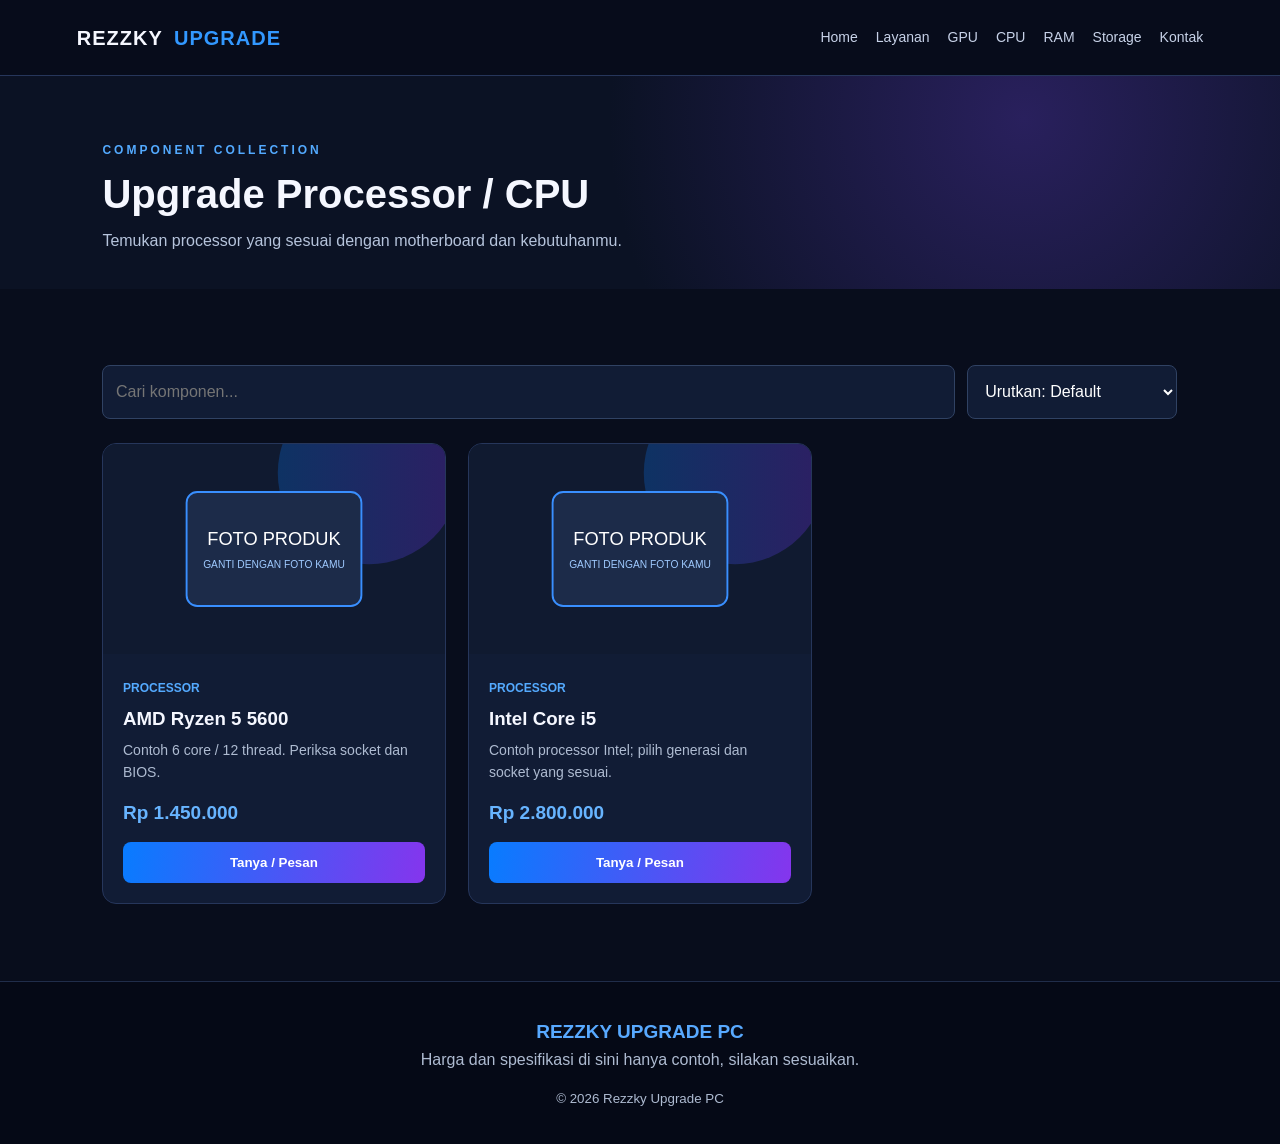
<file: komponen/pages/cpu.html>
<!DOCTYPE html>
<html lang="id">
    <head>
        <meta charset="utf-8"/>
        <meta content="width=device-width,initial-scale=1" name="viewport"/>
        <title>
            Upgrade Processor / CPU | Rezzky Upgrade PC
        </title>
        <link href="../css/cpu.css" rel="stylesheet"/>
    </head>
    <body>
        <header class="site-header">
            <a class="brand" href="../index.html">
                REZZKY
                <span>
                    UPGRADE
                </span>
            </a>
            <button class="menu-toggle">
                ☰
            </button>
            <nav class="nav">
                <a href="../index.html">
                    Home
                </a>
                <a href="layanan.html">
                    Layanan
                </a>
                <a href="gpu.html">
                    GPU
                </a>
                <a href="cpu.html">
                    CPU
                </a>
                <a href="ram.html">
                    RAM
                </a>
                <a href="storage.html">
                    Storage
                </a>
                <a href="kontak.html">
                    Kontak
                </a>
            </nav>
        </header>
        <main>
            <section class="page-intro">
                <p class="eyebrow">
                    COMPONENT COLLECTION
                </p>
                <h1>
                    Upgrade Processor / CPU
                </h1>
                <p>
                    Temukan processor yang sesuai dengan motherboard dan kebutuhanmu.
                </p>
            </section>
            <section class="section">
                <div class="product-tools">
                    <input id="searchProduct" placeholder="Cari komponen..." type="search"/>
                    <select id="sortProduct">
                        <option value="default">
                            Urutkan: Default
                        </option>
                        <option value="low">
                            Harga terendah
                        </option>
                        <option value="high">
                            Harga tertinggi
                        </option>
                    </select>
                </div>
                <div class="product-grid" id="productGrid">
                    <article class="product-card">
                        <img alt="AMD Ryzen 5 5600" src="../assets/images/cpu1.svg"/>
                        <div class="product-info">
                            <span class="category">
                                PROCESSOR
                            </span>
                            <h3>
                                AMD Ryzen 5 5600
                            </h3>
                            <p>
                                Contoh 6 core / 12 thread. Periksa socket dan BIOS.
                            </p>
                            <div class="price">
                                Rp 1.450.000
                            </div>
                            <button class="btn order-btn" data-product="AMD Ryzen 5 5600">
                                Tanya / Pesan
                            </button>
                        </div>
                    </article>
                    <article class="product-card">
                        <img alt="Intel Core i5" src="../assets/images/cpu2.svg"/>
                        <div class="product-info">
                            <span class="category">
                                PROCESSOR
                            </span>
                            <h3>
                                Intel Core i5
                            </h3>
                            <p>
                                Contoh processor Intel; pilih generasi dan socket yang sesuai.
                            </p>
                            <div class="price">
                                Rp 2.800.000
                            </div>
                            <button class="btn order-btn" data-product="Intel Core i5">
                                Tanya / Pesan
                            </button>
                        </div>
                    </article>
                </div>
            </section>
        </main>
        <footer>
            <strong>
                REZZKY UPGRADE PC
            </strong>
            <p>
                Harga dan spesifikasi di sini hanya contoh, silakan sesuaikan.
            </p>
            <small>
                © 2026 Rezzky Upgrade PC
            </small>
        </footer>
        <script src="../js/cpu.js">
        </script>
    </body>
</html>
</file>
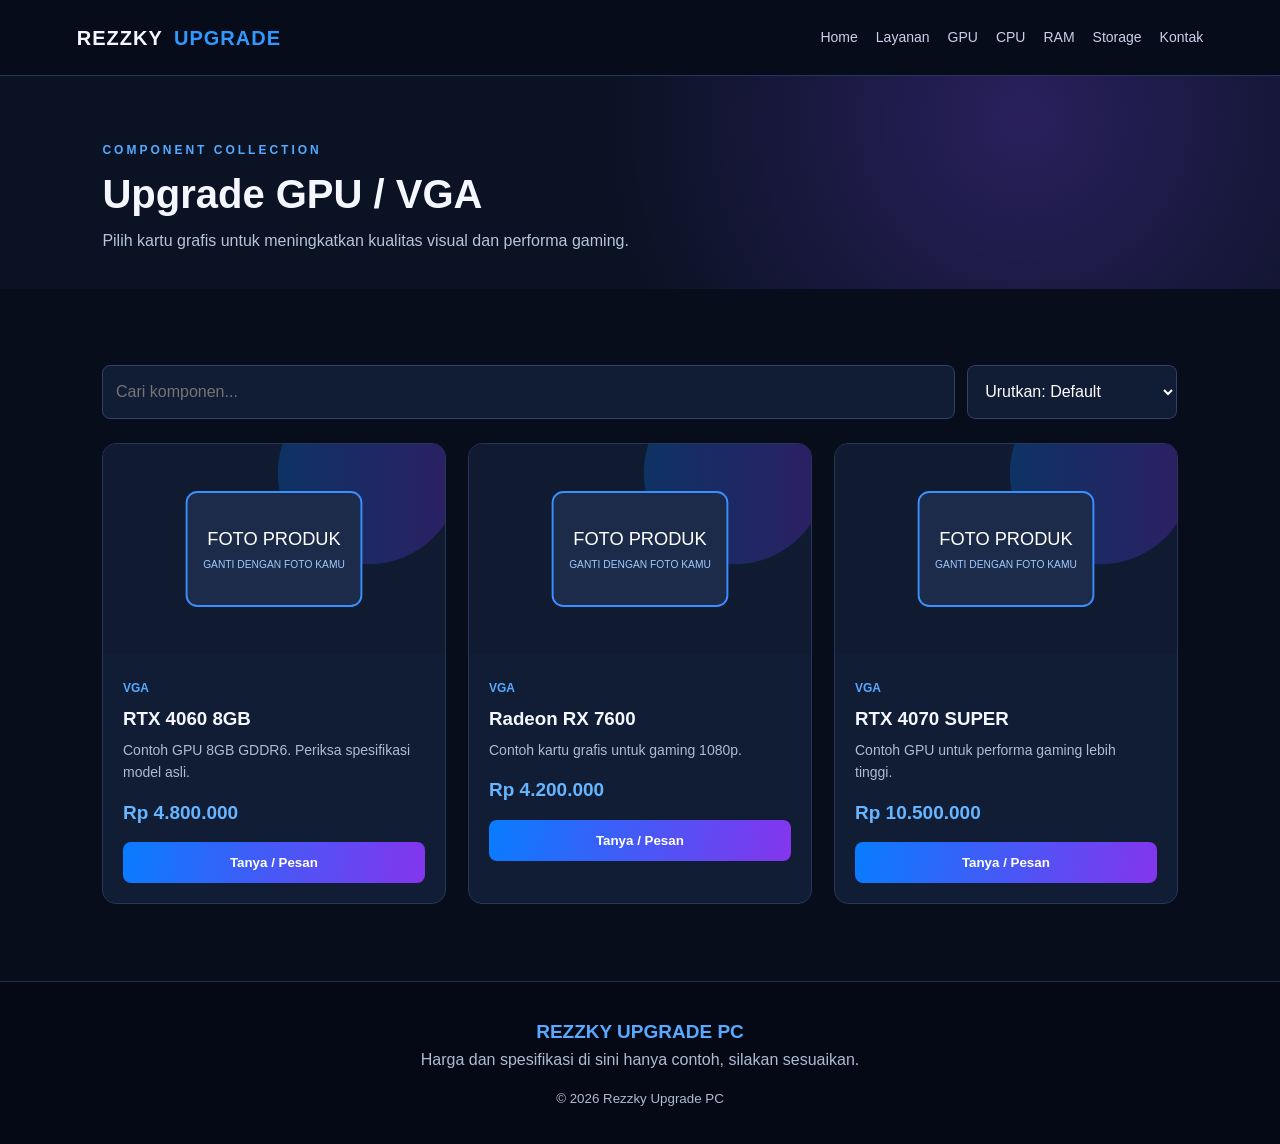
<file: komponen/pages/gpu.html>
<!DOCTYPE html>
<html lang="id">
    <head>
        <meta charset="utf-8"/>
        <meta content="width=device-width,initial-scale=1" name="viewport"/>
        <title>
            Upgrade GPU / VGA | Rezzky Upgrade PC
        </title>
        <link href="../css/gpu.css" rel="stylesheet"/>
    </head>
    <body>
        <header class="site-header">
            <a class="brand" href="../index.html">
                REZZKY
                <span>
                    UPGRADE
                </span>
            </a>
            <button class="menu-toggle">
                ☰
            </button>
            <nav class="nav">
                <a href="../index.html">
                    Home
                </a>
                <a href="layanan.html">
                    Layanan
                </a>
                <a href="gpu.html">
                    GPU
                </a>
                <a href="cpu.html">
                    CPU
                </a>
                <a href="ram.html">
                    RAM
                </a>
                <a href="storage.html">
                    Storage
                </a>
                <a href="kontak.html">
                    Kontak
                </a>
            </nav>
        </header>
        <main>
            <section class="page-intro">
                <p class="eyebrow">
                    COMPONENT COLLECTION
                </p>
                <h1>
                    Upgrade GPU / VGA
                </h1>
                <p>
                    Pilih kartu grafis untuk meningkatkan kualitas visual dan performa gaming.
                </p>
            </section>
            <section class="section">
                <div class="product-tools">
                    <input id="searchProduct" placeholder="Cari komponen..." type="search"/>
                    <select id="sortProduct">
                        <option value="default">
                            Urutkan: Default
                        </option>
                        <option value="low">
                            Harga terendah
                        </option>
                        <option value="high">
                            Harga tertinggi
                        </option>
                    </select>
                </div>
                <div class="product-grid" id="productGrid">
                    <article class="product-card">
                        <img alt="RTX 4060 8GB" src="../assets/images/gpu1.svg"/>
                        <div class="product-info">
                            <span class="category">
                                VGA
                            </span>
                            <h3>
                                RTX 4060 8GB
                            </h3>
                            <p>
                                Contoh GPU 8GB GDDR6. Periksa spesifikasi model asli.
                            </p>
                            <div class="price">
                                Rp 4.800.000
                            </div>
                            <button class="btn order-btn" data-product="RTX 4060 8GB">
                                Tanya / Pesan
                            </button>
                        </div>
                    </article>
                    <article class="product-card">
                        <img alt="Radeon RX 7600" src="../assets/images/gpu2.svg"/>
                        <div class="product-info">
                            <span class="category">
                                VGA
                            </span>
                            <h3>
                                Radeon RX 7600
                            </h3>
                            <p>
                                Contoh kartu grafis untuk gaming 1080p.
                            </p>
                            <div class="price">
                                Rp 4.200.000
                            </div>
                            <button class="btn order-btn" data-product="Radeon RX 7600">
                                Tanya / Pesan
                            </button>
                        </div>
                    </article>
                    <article class="product-card">
                        <img alt="RTX 4070 SUPER" src="../assets/images/gpu3.svg"/>
                        <div class="product-info">
                            <span class="category">
                                VGA
                            </span>
                            <h3>
                                RTX 4070 SUPER
                            </h3>
                            <p>
                                Contoh GPU untuk performa gaming lebih tinggi.
                            </p>
                            <div class="price">
                                Rp 10.500.000
                            </div>
                            <button class="btn order-btn" data-product="RTX 4070 SUPER">
                                Tanya / Pesan
                            </button>
                        </div>
                    </article>
                </div>
            </section>
        </main>
        <footer>
            <strong>
                REZZKY UPGRADE PC
            </strong>
            <p>
                Harga dan spesifikasi di sini hanya contoh, silakan sesuaikan.
            </p>
            <small>
                © 2026 Rezzky Upgrade PC
            </small>
        </footer>
        <script src="../js/gpu.js">
        </script>
    </body>
</html>
</file>
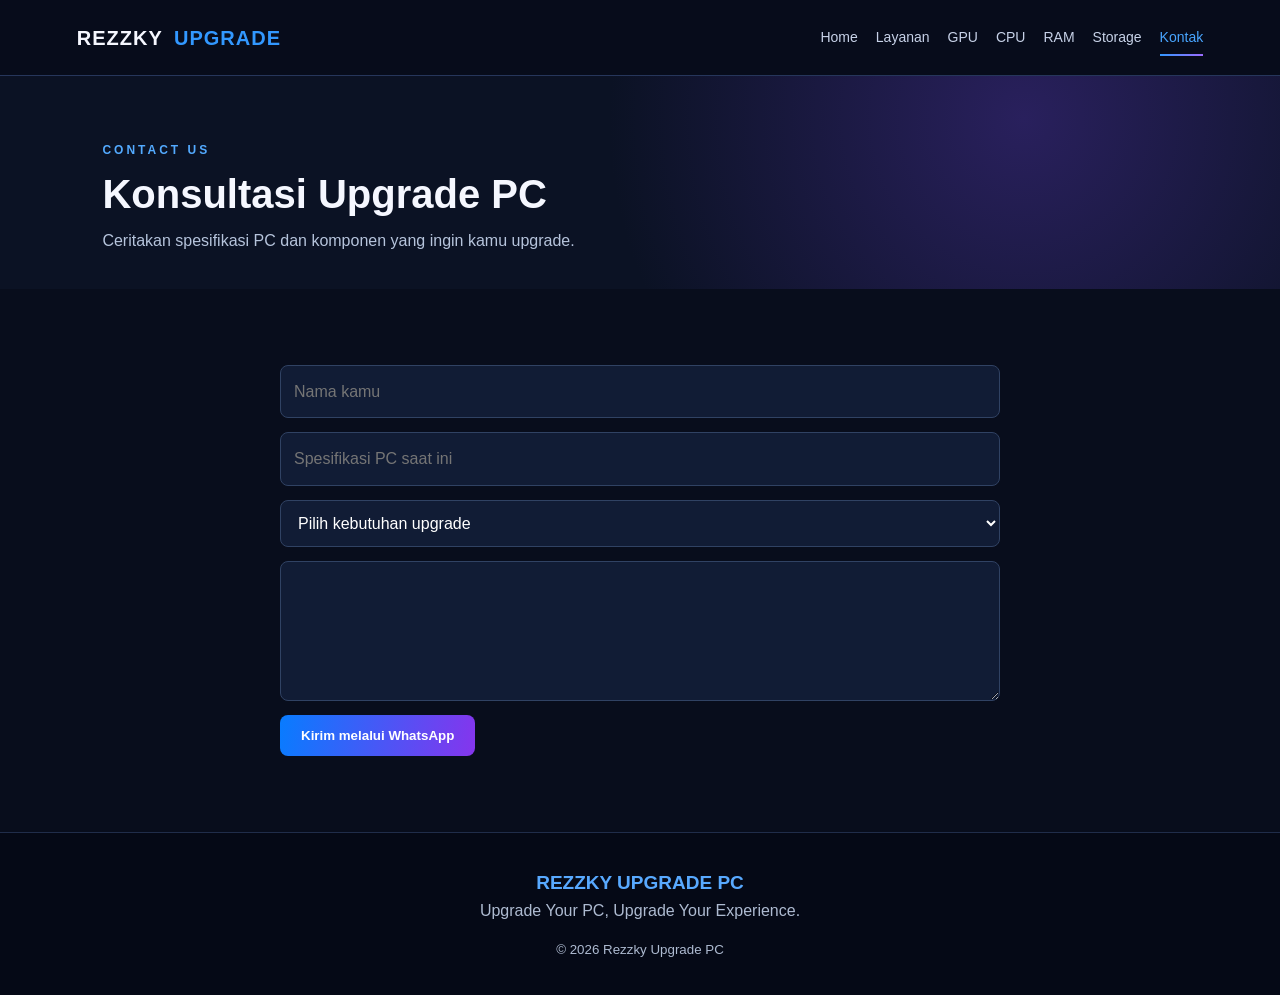
<file: komponen/pages/kontak.html>
<!DOCTYPE html>
<html lang="id">
    <head>
        <meta charset="utf-8"/>
        <meta content="width=device-width,initial-scale=1" name="viewport"/>
        <title>
            Kontak | Rezzky Upgrade PC
        </title>
        <link href="../css/kontak.css" rel="stylesheet"/>
    </head>
    <body>
        <header class="site-header">
            <a class="brand" href="../index.html">
                REZZKY
                <span>
                    UPGRADE
                </span>
            </a>
            <button class="menu-toggle">
                ☰
            </button>
            <nav class="nav">
                <a href="../index.html">
                    Home
                </a>
                <a href="layanan.html">
                    Layanan
                </a>
                <a href="gpu.html">
                    GPU
                </a>
                <a href="cpu.html">
                    CPU
                </a>
                <a href="ram.html">
                    RAM
                </a>
                <a href="storage.html">
                    Storage
                </a>
                <a class="active" href="kontak.html">
                    Kontak
                </a>
            </nav>
        </header>
        <main>
            <section class="page-intro">
                <p class="eyebrow">
                    CONTACT US
                </p>
                <h1>
                    Konsultasi Upgrade PC
                </h1>
                <p>
                    Ceritakan spesifikasi PC dan komponen yang ingin kamu upgrade.
                </p>
            </section>
            <section class="section">
                <div class="contact-wrap">
                    <form class="contact-form" id="contactForm">
                        <input id="customerName" placeholder="Nama kamu" required="" type="text"/>
                        <input id="pcSpec" placeholder="Spesifikasi PC saat ini" required="" type="text"/>
                        <select id="need" required="">
                            <option value="">
                                Pilih kebutuhan upgrade
                            </option>
                            <option>
                                GPU / VGA
                            </option>
                            <option>
                                Processor / CPU
                            </option>
                            <option>
                                RAM
                            </option>
                            <option>
                                SSD / Storage
                            </option>
                            <option>
                                Konsultasi keseluruhan PC
                            </option>
                        </select>
                        <textarea id="message" placeholder="Ceritakan kebutuhan atau anggaran kamu..." required="">
                                                </textarea>
                        <button class="btn" type="submit">
                            Kirim melalui WhatsApp
                        </button>
                    </form>
                </div>
            </section>
        </main>
        <footer>
            <strong>
                REZZKY UPGRADE PC
            </strong>
            <p>
                Upgrade Your PC, Upgrade Your Experience.
            </p>
            <small>
                © 2026 Rezzky Upgrade PC
            </small>
        </footer>
        <script src="../js/kontak.js">
        </script>
    </body>
</html>
</file>
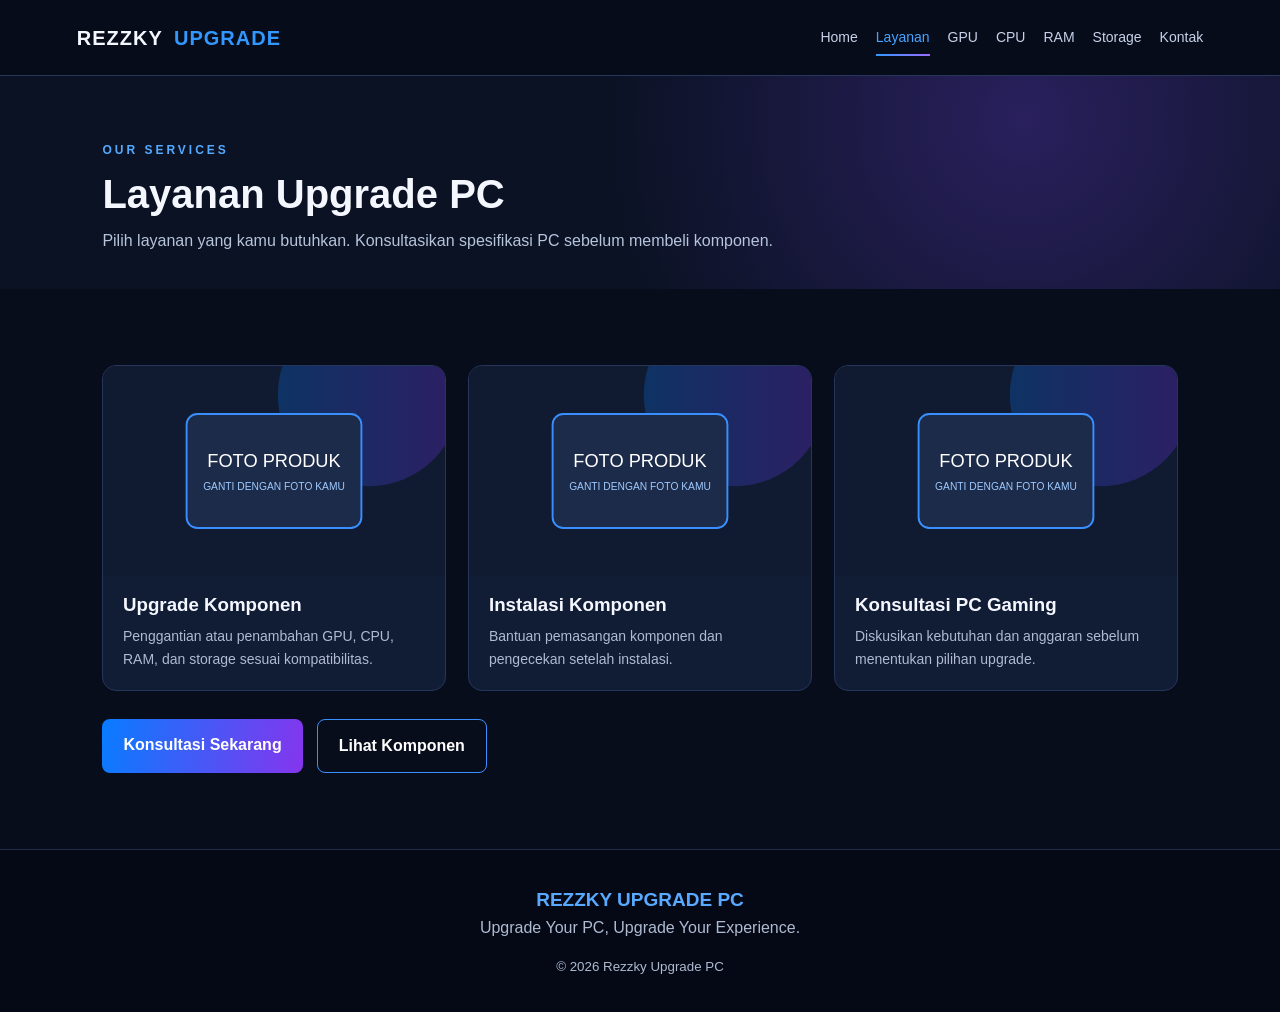
<file: komponen/pages/layanan.html>
<!DOCTYPE html>
<html lang="id">
    <head>
        <meta charset="utf-8"/>
        <meta content="width=device-width,initial-scale=1" name="viewport"/>
        <title>
            Layanan | Rezzky Upgrade PC
        </title>
        <link href="../css/layanan.css" rel="stylesheet"/>
    </head>
    <body>
        <header class="site-header">
            <a class="brand" href="../index.html">
                REZZKY
                <span>
                    UPGRADE
                </span>
            </a>
            <button class="menu-toggle">
                ☰
            </button>
            <nav class="nav">
                <a href="../index.html">
                    Home
                </a>
                <a class="active" href="layanan.html">
                    Layanan
                </a>
                <a href="gpu.html">
                    GPU
                </a>
                <a href="cpu.html">
                    CPU
                </a>
                <a href="ram.html">
                    RAM
                </a>
                <a href="storage.html">
                    Storage
                </a>
                <a href="kontak.html">
                    Kontak
                </a>
            </nav>
        </header>
        <main>
            <section class="page-intro">
                <p class="eyebrow">
                    OUR SERVICES
                </p>
                <h1>
                    Layanan Upgrade PC
                </h1>
                <p>
                    Pilih layanan yang kamu butuhkan. Konsultasikan spesifikasi PC sebelum membeli komponen.
                </p>
            </section>
            <section class="section">
                <div class="service-grid">
                    <article class="service-card">
                        <img alt="Upgrade komponen" src="../assets/images/service1.svg"/>
                        <h3>
                            Upgrade Komponen
                        </h3>
                        <p>
                            Penggantian atau penambahan GPU, CPU, RAM, dan storage sesuai kompatibilitas.
                        </p>
                    </article>
                    <article class="service-card">
                        <img alt="Instalasi komponen" src="../assets/images/service2.svg"/>
                        <h3>
                            Instalasi Komponen
                        </h3>
                        <p>
                            Bantuan pemasangan komponen dan pengecekan setelah instalasi.
                        </p>
                    </article>
                    <article class="service-card">
                        <img alt="Konsultasi PC" src="../assets/images/banner.svg"/>
                        <h3>
                            Konsultasi PC Gaming
                        </h3>
                        <p>
                            Diskusikan kebutuhan dan anggaran sebelum menentukan pilihan upgrade.
                        </p>
                    </article>
                </div>
                <div class="actions">
                    <a class="btn" href="kontak.html">
                        Konsultasi Sekarang
                    </a>
                    <a class="btn btn-ghost" href="gpu.html">
                        Lihat Komponen
                    </a>
                </div>
            </section>
        </main>
        <footer>
            <strong>
                REZZKY UPGRADE PC
            </strong>
            <p>
                Upgrade Your PC, Upgrade Your Experience.
            </p>
            <small>
                © 2026 Rezzky Upgrade PC
            </small>
        </footer>
        <script src="../js/layanan.js">
        </script>
    </body>
</html>
</file>
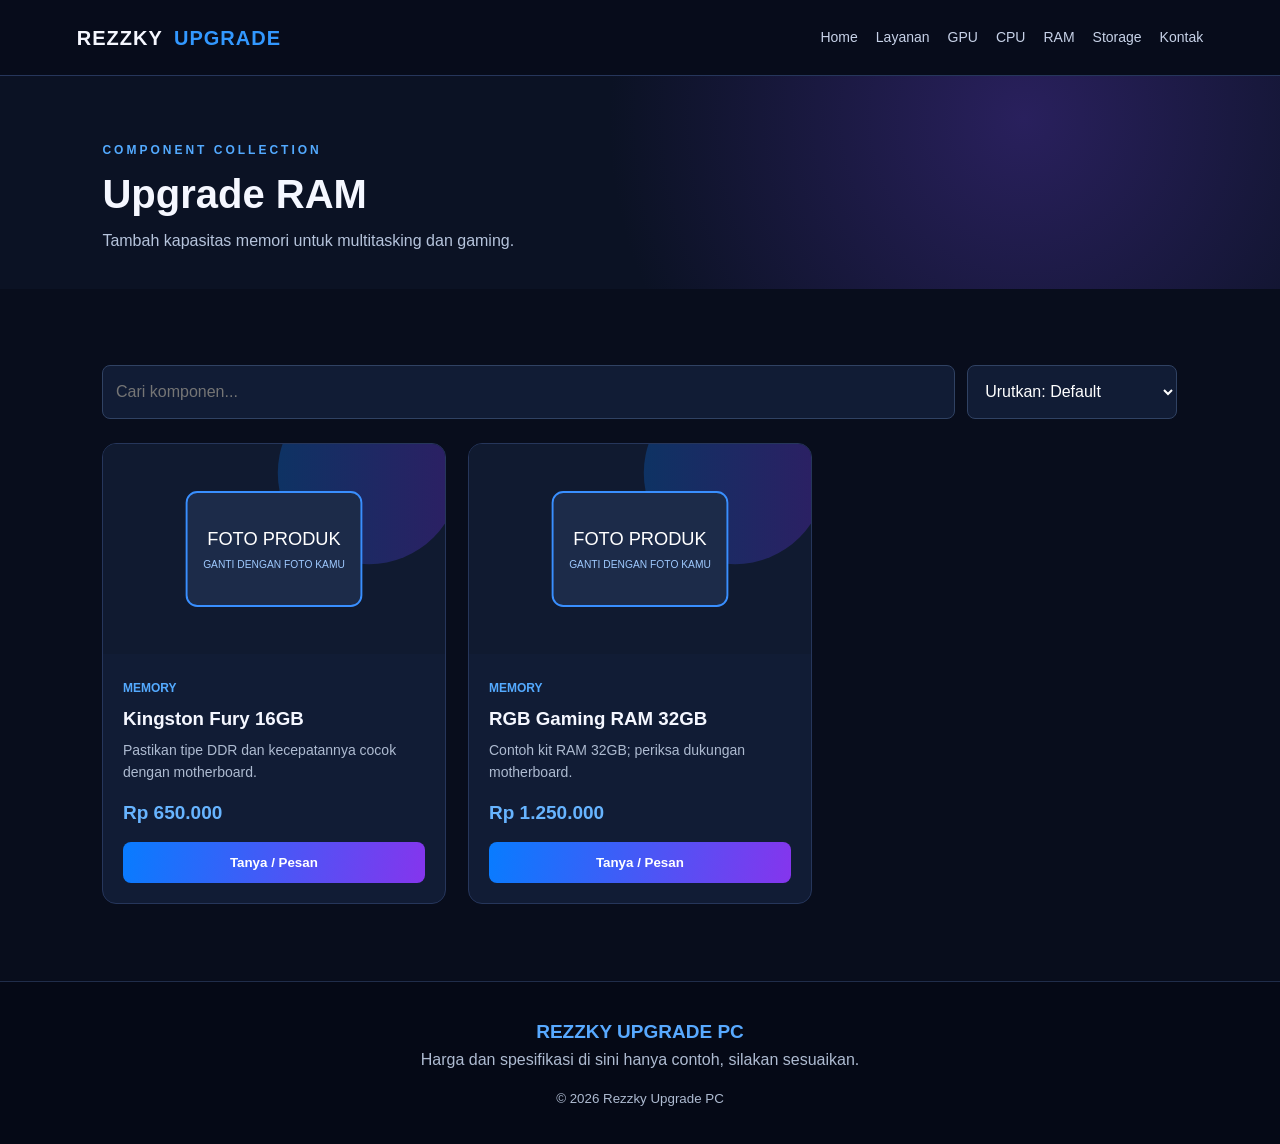
<file: komponen/pages/ram.html>
<!DOCTYPE html>
<html lang="id">
    <head>
        <meta charset="utf-8"/>
        <meta content="width=device-width,initial-scale=1" name="viewport"/>
        <title>
            Upgrade RAM | Rezzky Upgrade PC
        </title>
        <link href="../css/ram.css" rel="stylesheet"/>
    </head>
    <body>
        <header class="site-header">
            <a class="brand" href="../index.html">
                REZZKY
                <span>
                    UPGRADE
                </span>
            </a>
            <button class="menu-toggle">
                ☰
            </button>
            <nav class="nav">
                <a href="../index.html">
                    Home
                </a>
                <a href="layanan.html">
                    Layanan
                </a>
                <a href="gpu.html">
                    GPU
                </a>
                <a href="cpu.html">
                    CPU
                </a>
                <a href="ram.html">
                    RAM
                </a>
                <a href="storage.html">
                    Storage
                </a>
                <a href="kontak.html">
                    Kontak
                </a>
            </nav>
        </header>
        <main>
            <section class="page-intro">
                <p class="eyebrow">
                    COMPONENT COLLECTION
                </p>
                <h1>
                    Upgrade RAM
                </h1>
                <p>
                    Tambah kapasitas memori untuk multitasking dan gaming.
                </p>
            </section>
            <section class="section">
                <div class="product-tools">
                    <input id="searchProduct" placeholder="Cari komponen..." type="search"/>
                    <select id="sortProduct">
                        <option value="default">
                            Urutkan: Default
                        </option>
                        <option value="low">
                            Harga terendah
                        </option>
                        <option value="high">
                            Harga tertinggi
                        </option>
                    </select>
                </div>
                <div class="product-grid" id="productGrid">
                    <article class="product-card">
                        <img alt="Kingston Fury 16GB" src="../assets/images/ram1.svg"/>
                        <div class="product-info">
                            <span class="category">
                                MEMORY
                            </span>
                            <h3>
                                Kingston Fury 16GB
                            </h3>
                            <p>
                                Pastikan tipe DDR dan kecepatannya cocok dengan motherboard.
                            </p>
                            <div class="price">
                                Rp 650.000
                            </div>
                            <button class="btn order-btn" data-product="Kingston Fury 16GB">
                                Tanya / Pesan
                            </button>
                        </div>
                    </article>
                    <article class="product-card">
                        <img alt="RGB Gaming RAM 32GB" src="../assets/images/ram2.svg"/>
                        <div class="product-info">
                            <span class="category">
                                MEMORY
                            </span>
                            <h3>
                                RGB Gaming RAM 32GB
                            </h3>
                            <p>
                                Contoh kit RAM 32GB; periksa dukungan motherboard.
                            </p>
                            <div class="price">
                                Rp 1.250.000
                            </div>
                            <button class="btn order-btn" data-product="RGB Gaming RAM 32GB">
                                Tanya / Pesan
                            </button>
                        </div>
                    </article>
                </div>
            </section>
        </main>
        <footer>
            <strong>
                REZZKY UPGRADE PC
            </strong>
            <p>
                Harga dan spesifikasi di sini hanya contoh, silakan sesuaikan.
            </p>
            <small>
                © 2026 Rezzky Upgrade PC
            </small>
        </footer>
        <script src="../js/ram.js">
        </script>
    </body>
</html>
</file>
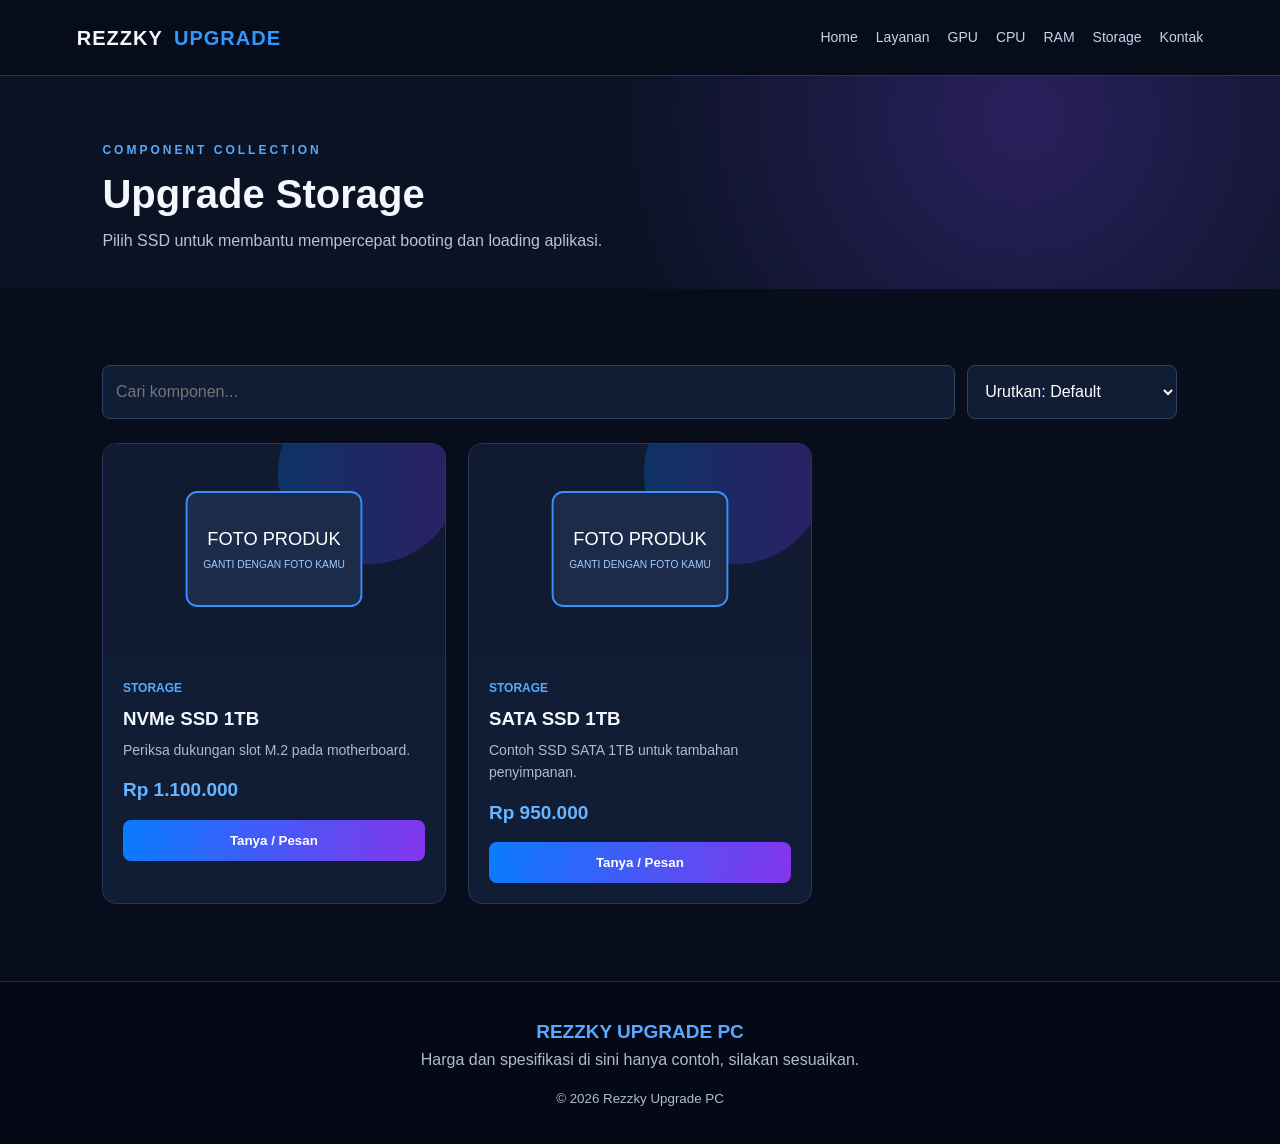
<file: komponen/pages/storage.html>
<!DOCTYPE html>
<html lang="id">
    <head>
        <meta charset="utf-8"/>
        <meta content="width=device-width,initial-scale=1" name="viewport"/>
        <title>
            Upgrade Storage | Rezzky Upgrade PC
        </title>
        <link href="../css/storage.css" rel="stylesheet"/>
    </head>
    <body>
        <header class="site-header">
            <a class="brand" href="../index.html">
                REZZKY
                <span>
                    UPGRADE
                </span>
            </a>
            <button class="menu-toggle">
                ☰
            </button>
            <nav class="nav">
                <a href="../index.html">
                    Home
                </a>
                <a href="layanan.html">
                    Layanan
                </a>
                <a href="gpu.html">
                    GPU
                </a>
                <a href="cpu.html">
                    CPU
                </a>
                <a href="ram.html">
                    RAM
                </a>
                <a href="storage.html">
                    Storage
                </a>
                <a href="kontak.html">
                    Kontak
                </a>
            </nav>
        </header>
        <main>
            <section class="page-intro">
                <p class="eyebrow">
                    COMPONENT COLLECTION
                </p>
                <h1>
                    Upgrade Storage
                </h1>
                <p>
                    Pilih SSD untuk membantu mempercepat booting dan loading aplikasi.
                </p>
            </section>
            <section class="section">
                <div class="product-tools">
                    <input id="searchProduct" placeholder="Cari komponen..." type="search"/>
                    <select id="sortProduct">
                        <option value="default">
                            Urutkan: Default
                        </option>
                        <option value="low">
                            Harga terendah
                        </option>
                        <option value="high">
                            Harga tertinggi
                        </option>
                    </select>
                </div>
                <div class="product-grid" id="productGrid">
                    <article class="product-card">
                        <img alt="NVMe SSD 1TB" src="../assets/images/ssd1.svg"/>
                        <div class="product-info">
                            <span class="category">
                                STORAGE
                            </span>
                            <h3>
                                NVMe SSD 1TB
                            </h3>
                            <p>
                                Periksa dukungan slot M.2 pada motherboard.
                            </p>
                            <div class="price">
                                Rp 1.100.000
                            </div>
                            <button class="btn order-btn" data-product="NVMe SSD 1TB">
                                Tanya / Pesan
                            </button>
                        </div>
                    </article>
                    <article class="product-card">
                        <img alt="SATA SSD 1TB" src="../assets/images/ssd2.svg"/>
                        <div class="product-info">
                            <span class="category">
                                STORAGE
                            </span>
                            <h3>
                                SATA SSD 1TB
                            </h3>
                            <p>
                                Contoh SSD SATA 1TB untuk tambahan penyimpanan.
                            </p>
                            <div class="price">
                                Rp 950.000
                            </div>
                            <button class="btn order-btn" data-product="SATA SSD 1TB">
                                Tanya / Pesan
                            </button>
                        </div>
                    </article>
                </div>
            </section>
        </main>
        <footer>
            <strong>
                REZZKY UPGRADE PC
            </strong>
            <p>
                Harga dan spesifikasi di sini hanya contoh, silakan sesuaikan.
            </p>
            <small>
                © 2026 Rezzky Upgrade PC
            </small>
        </footer>
        <script src="../js/storage.js">
        </script>
    </body>
</html>
</file>
<file: komponen/css/cpu.css>
* {
    box-sizing: border-box;
    margin: 0;
    padding: 0;
}
html {
    scroll-behavior: smooth;
}
body {
    font-family: Arial,sans-serif;
    background: #080d1c;
    color: #f5f7ff;
    line-height: 1.6;
}
a {
    color: inherit;
    text-decoration: none;
}
.site-header {
    min-height: 76px;
    padding: 16px 6%;
    display: flex;
    align-items: center;
    justify-content: space-between;
    gap: 24px;
    background: #080d1cf2;
    border-bottom: 1px solid #26365b;
    position: sticky;
    top: 0;
    z-index: 20;
}
.brand {
    font-weight: 900;
    letter-spacing: 1px;
    font-size: 20px;
    white-space: nowrap;
}
.brand span {
    color: #3298ff;
    margin-left: 5px;
}
.nav {
    display: flex;
    align-items: center;
    gap: 18px;
    flex-wrap: wrap;
}
.nav a {
    font-size: 14px;
    color: #c7d2e8;
    transition: .2s;
}
.nav a:hover,.nav a.active {
    color: #48a5ff;
}
.menu-toggle {
    display: none;
    background: none;
    color: white;
    border: 0;
    font-size: 26px;
    cursor: pointer;
}
.hero {
    min-height: 570px;
    padding: 90px 8%;
    position: relative;
    display: flex;
    align-items: center;
    overflow: hidden;
    background: radial-gradient(circle at 80% 30%,#30256a,transparent 42%),#080d1c;
}
.hero-video {
    position: absolute;
    inset: 0;
    width: 100%;
    height: 100%;
    object-fit: cover;
    opacity: .28;
}
.hero-shade {
    position: absolute;
    inset: 0;
    background: linear-gradient(90deg,#080d1cf5,#080d1c88);
}
.hero-content {
    position: relative;
    z-index: 1;
    max-width: 760px;
}
.eyebrow {
    font-size: 12px;
    letter-spacing: 3px;
    color: #53aaff;
    font-weight: bold;
}
h1,h2,h3 {
    line-height: 1.2;
}
.hero h1 {
    font-size: clamp(34px,5vw,62px);
    margin: 20px 0;
}
.hero h1 span {
    color: #4b9eff;
}
.hero-content>p:not(.eyebrow) {
    max-width: 620px;
    color: #bac6dc;
}
.actions {
    display: flex;
    gap: 14px;
    flex-wrap: wrap;
    margin-top: 28px;
}
.btn {
    display: inline-block;
    border: 0;
    border-radius: 8px;
    padding: 13px 21px;
    background: linear-gradient(100deg,#087cff,#8535ed);
    color: white;
    font-weight: bold;
    cursor: pointer;
    transition: .2s;
}
.btn:hover {
    transform: translateY(-3px);
    box-shadow: 0 8px 25px #087cff55;
}
.btn-ghost {
    background: transparent;
    border: 1px solid #398fff;
}
.section {
    padding: 76px 8%;
}
.section-heading {
    text-align: center;
    margin: 0 auto 36px;
}
.section-heading h2,.showcase h2,.page-intro h1 {
    font-size: clamp(27px,4vw,40px);
    margin: 10px 0;
}
.section-heading>p:last-child,.muted {
    color: #aebbd1;
}
.feature-grid,.product-grid,.service-grid {
    display: grid;
    grid-template-columns: repeat(3,minmax(0,1fr));
    gap: 22px;
}
.feature,.product-card,.service-card {
    background: #111c35;
    border: 1px solid #26365b;
    border-radius: 14px;
    overflow: hidden;
    transition: .25s;
}
.feature {
    padding: 28px;
}
.feature:hover,.product-card:hover,.service-card:hover {
    transform: translateY(-6px);
    border-color: #3298ff;
    box-shadow: 0 12px 28px #087cff20;
}
.feature-icon {
    font-size: 32px;
    margin-bottom: 12px;
}
.feature p,.service-card p,.product-card p {
    color: #aebbd1;
    font-size: 14px;
    margin-top: 9px;
}
.showcase {
    padding: 65px 8%;
    display: grid;
    grid-template-columns: 1fr 1.2fr;
    gap: 35px;
    align-items: center;
    background: #0d152a;
}
.showcase video {
    width: 100%;
    border-radius: 14px;
    border: 1px solid #30466e;
}
.page-intro {
    padding: 65px 8% 35px;
    background: radial-gradient(circle at 80% 20%,#29205d,transparent 40%),#0b1224;
}
.page-intro p:last-child {
    color: #b6c4dc;
    max-width: 700px;
}
.product-tools {
    display: flex;
    gap: 12px;
    margin-bottom: 25px;
}
.product-tools input,.product-tools select,.contact-form input,.contact-form textarea,.contact-form select {
    background: #111c35;
    border: 1px solid #304263;
    border-radius: 8px;
    padding: 13px;
    color: white;
    font: inherit;
    min-width: 0;
}
.product-tools input {
    flex: 1;
}
.product-tools select {
    width: 210px;
}
.product-card img,.service-card img {
    width: 100%;
    height: 210px;
    object-fit: cover;
    background: #172440;
    display: block;
}
.product-info {
    padding: 20px;
}
.category {
    font-size: 12px;
    color: #54aaff;
    font-weight: bold;
}
.product-info h3 {
    margin: 8px 0;
}
.price {
    color: #67b4ff;
    font-weight: bold;
    font-size: 19px;
    margin: 14px 0;
}
.product-info .btn {
    width: 100%;
    text-align: center;
}
.service-card {
    padding-bottom: 20px;
}
.service-card h3,.service-card p {
    margin-left: 20px;
    margin-right: 20px;
}
.service-card h3 {
    margin-top: 18px;
}
.contact-wrap {
    max-width: 720px;
    margin: auto;
}
.contact-form {
    display: grid;
    gap: 14px;
}
.contact-form textarea {
    min-height: 140px;
    resize: vertical;
}
.contact-form .btn {
    justify-self: start;
}
footer {
    text-align: center;
    padding: 35px 15px;
    background: #050916;
    border-top: 1px solid #202d4a;
    color: #aebbd1;
}
footer strong {
    color: #58a9ff;
    font-size: 19px;
}
footer small {
    display: block;
    margin-top: 15px;
}
.empty-state {
    padding: 30px;
    text-align: center;
    color: #aebbd1;
    grid-column: 1/-1;
}
@media(max-width:900px) {
    .nav {
        gap: 12px;
    }
    .feature-grid,.product-grid,.service-grid {
        grid-template-columns: repeat(2,minmax(0,1fr));
    }
    .showcase {
        grid-template-columns: 1fr;
    }
}
@media(max-width:680px) {
    .site-header {
        flex-wrap: wrap;
    }
    .menu-toggle {
        display: block;
    }
    .nav {
        display: none;
        flex-basis: 100%;
        flex-direction: column;
        align-items: flex-start;
        padding: 12px 0;
    }
    .nav.open {
        display: flex;
    }
    .hero {
        min-height: 520px;
        padding: 70px 7%;
    }
    .section {
        padding: 58px 6%;
    }
    .feature-grid,.product-grid,.service-grid {
        grid-template-columns: 1fr;
    }
    .product-tools {
        flex-direction: column;
    }
    .product-tools select {
        width: 100%;
    }
    .page-intro {
        padding: 50px 6%;
    }
}


/* =========================================
   ANIMASI & RESPONSIVE ENHANCEMENT
   ========================================= */

:root {
    --glow-blue: rgba(50, 152, 255, 0.28);
    --glow-purple: rgba(125, 75, 255, 0.22);
}

body {
    overflow-x: hidden;
}

.site-header {
    animation: headerDrop 0.75s ease both;
    backdrop-filter: blur(14px);
}

.brand {
    transition: transform 0.3s ease, text-shadow 0.3s ease;
}

.brand:hover {
    transform: translateY(-2px);
    text-shadow: 0 0 18px var(--glow-blue);
}

.nav a {
    position: relative;
    transition: color 0.25s ease, transform 0.25s ease;
}

.nav a::after {
    content: "";
    position: absolute;
    left: 0;
    bottom: -7px;
    width: 100%;
    height: 2px;
    background: linear-gradient(90deg, #3298ff, #9b6cff);
    transform: scaleX(0);
    transform-origin: left;
    transition: transform 0.25s ease;
}

.nav a:hover {
    transform: translateY(-2px);
}

.nav a:hover::after,
.nav a.active::after {
    transform: scaleX(1);
}

.hero {
    isolation: isolate;
}

.hero::before {
    content: "";
    position: absolute;
    width: 420px;
    height: 420px;
    right: -120px;
    top: 8%;
    border-radius: 50%;
    background: radial-gradient(circle, var(--glow-purple), transparent 68%);
    filter: blur(12px);
    animation: glowDrift 9s ease-in-out infinite alternate;
    pointer-events: none;
    z-index: 0;
}

.hero-content {
    animation: heroEnter 0.9s 0.12s ease both;
}

.hero h1 {
    text-wrap: balance;
    text-shadow: 0 5px 28px rgba(50, 152, 255, 0.16);
}

.eyebrow {
    animation: softPulse 3s ease-in-out infinite;
}

.btn,
.order-btn,
button,
input,
select,
textarea {
    transition: transform 0.25s ease, box-shadow 0.25s ease,
        border-color 0.25s ease, background-color 0.25s ease;
}

.btn,
.order-btn {
    position: relative;
    overflow: hidden;
}

.btn::before,
.order-btn::before {
    content: "";
    position: absolute;
    top: -60%;
    left: -80%;
    width: 45%;
    height: 220%;
    transform: rotate(25deg);
    background: rgba(255, 255, 255, 0.2);
    transition: left 0.55s ease;
}

.btn:hover::before,
.order-btn:hover::before {
    left: 140%;
}

.btn:hover,
.order-btn:hover {
    transform: translateY(-4px);
    box-shadow: 0 12px 28px var(--glow-blue);
}

.product-card,
.service-card,
.feature-card,
.info-card {
    transform: translateZ(0);
    transition: transform 0.35s ease, border-color 0.35s ease,
        box-shadow 0.35s ease;
}

.product-card:hover,
.service-card:hover,
.feature-card:hover,
.info-card:hover {
    transform: translateY(-8px);
    border-color: rgba(72, 165, 255, 0.7);
    box-shadow: 0 18px 38px rgba(0, 0, 0, 0.28),
        0 0 24px rgba(50, 152, 255, 0.12);
}

.product-card img,
.service-card img,
.feature-card img {
    transition: transform 0.55s cubic-bezier(0.2, 0.75, 0.25, 1);
}

.product-card:hover img,
.service-card:hover img,
.feature-card:hover img {
    transform: scale(1.055);
}

.product-card,
.service-card,
.feature-card,
.info-card,
.section-heading,
.page-intro,
.product-tools {
    will-change: transform, opacity;
}

.reveal {
    opacity: 0;
    transform: translateY(28px);
    transition: opacity 0.7s ease, transform 0.7s cubic-bezier(0.2, 0.7, 0.2, 1);
}

.reveal.is-visible {
    opacity: 1;
    transform: translateY(0);
}

.product-card.reveal:nth-child(2),
.service-card.reveal:nth-child(2),
.feature-card.reveal:nth-child(2) {
    transition-delay: 0.08s;
}

.product-card.reveal:nth-child(3),
.service-card.reveal:nth-child(3),
.feature-card.reveal:nth-child(3) {
    transition-delay: 0.16s;
}

input:focus,
select:focus,
textarea:focus {
    outline: none;
    border-color: #48a5ff;
    box-shadow: 0 0 0 3px rgba(72, 165, 255, 0.14);
}

@keyframes headerDrop {
    from { opacity: 0; transform: translateY(-18px); }
    to { opacity: 1; transform: translateY(0); }
}

@keyframes heroEnter {
    from { opacity: 0; transform: translateY(24px); }
    to { opacity: 1; transform: translateY(0); }
}

@keyframes glowDrift {
    from { transform: translate3d(0, 0, 0) scale(0.92); }
    to { transform: translate3d(-45px, 35px, 0) scale(1.12); }
}

@keyframes softPulse {
    0%, 100% { text-shadow: 0 0 0 transparent; }
    50% { text-shadow: 0 0 14px rgba(83, 170, 255, 0.45); }
}

/* Penyesuaian layar tablet dan ponsel */
@media (max-width: 768px) {
    .site-header {
        padding: 13px 5%;
        gap: 12px;
    }

    .nav {
        gap: 12px;
    }

    .hero {
        min-height: 500px;
        padding: 76px 6%;
    }

    .hero::before {
        width: 280px;
        height: 280px;
        right: -110px;
    }

    .section {
        padding-left: 5%;
        padding-right: 5%;
    }

    .product-grid {
        grid-template-columns: repeat(2, minmax(0, 1fr));
        gap: 16px;
    }
}

@media (max-width: 520px) {
    .site-header {
        min-height: 66px;
    }

    .brand {
        font-size: 17px;
    }

    .menu-toggle {
        padding: 5px 8px;
        border-radius: 8px;
    }

    .menu-toggle:hover {
        background: rgba(72, 165, 255, 0.12);
    }

    .nav.open {
        animation: menuReveal 0.25s ease both;
    }

    .hero {
        min-height: 450px;
        padding: 62px 6%;
    }

    .hero h1 {
        font-size: clamp(30px, 9vw, 43px);
    }

    .hero-content > p {
        max-width: 100%;
    }

    .actions {
        display: flex;
        flex-direction: column;
        align-items: stretch;
        gap: 12px;
    }

    .actions .btn {
        width: 100%;
        text-align: center;
    }

    .product-grid {
        grid-template-columns: minmax(0, 1fr);
    }

    .product-tools {
        display: flex;
        flex-direction: column;
        gap: 10px;
    }

    .product-tools input,
    .product-tools select {
        width: 100%;
        min-width: 0;
    }

    .product-card:hover,
    .service-card:hover,
    .feature-card:hover,
    .info-card:hover {
        transform: translateY(-3px);
    }
}

@keyframes menuReveal {
    from { opacity: 0; transform: translateY(-8px); }
    to { opacity: 1; transform: translateY(0); }
}

@media (prefers-reduced-motion: reduce) {
    *,
    *::before,
    *::after {
        scroll-behavior: auto !important;
        animation-duration: 0.01ms !important;
        animation-iteration-count: 1 !important;
        transition-duration: 0.01ms !important;
    }

    .reveal {
        opacity: 1;
        transform: none;
    }
}
</file>
<file: komponen/css/gpu.css>
* {
    box-sizing: border-box;
    margin: 0;
    padding: 0;
}
html {
    scroll-behavior: smooth;
}
body {
    font-family: Arial,sans-serif;
    background: #080d1c;
    color: #f5f7ff;
    line-height: 1.6;
}
a {
    color: inherit;
    text-decoration: none;
}
.site-header {
    min-height: 76px;
    padding: 16px 6%;
    display: flex;
    align-items: center;
    justify-content: space-between;
    gap: 24px;
    background: #080d1cf2;
    border-bottom: 1px solid #26365b;
    position: sticky;
    top: 0;
    z-index: 20;
}
.brand {
    font-weight: 900;
    letter-spacing: 1px;
    font-size: 20px;
    white-space: nowrap;
}
.brand span {
    color: #3298ff;
    margin-left: 5px;
}
.nav {
    display: flex;
    align-items: center;
    gap: 18px;
    flex-wrap: wrap;
}
.nav a {
    font-size: 14px;
    color: #c7d2e8;
    transition: .2s;
}
.nav a:hover,.nav a.active {
    color: #48a5ff;
}
.menu-toggle {
    display: none;
    background: none;
    color: white;
    border: 0;
    font-size: 26px;
    cursor: pointer;
}
.hero {
    min-height: 570px;
    padding: 90px 8%;
    position: relative;
    display: flex;
    align-items: center;
    overflow: hidden;
    background: radial-gradient(circle at 80% 30%,#30256a,transparent 42%),#080d1c;
}
.hero-video {
    position: absolute;
    inset: 0;
    width: 100%;
    height: 100%;
    object-fit: cover;
    opacity: .28;
}
.hero-shade {
    position: absolute;
    inset: 0;
    background: linear-gradient(90deg,#080d1cf5,#080d1c88);
}
.hero-content {
    position: relative;
    z-index: 1;
    max-width: 760px;
}
.eyebrow {
    font-size: 12px;
    letter-spacing: 3px;
    color: #53aaff;
    font-weight: bold;
}
h1,h2,h3 {
    line-height: 1.2;
}
.hero h1 {
    font-size: clamp(34px,5vw,62px);
    margin: 20px 0;
}
.hero h1 span {
    color: #4b9eff;
}
.hero-content>p:not(.eyebrow) {
    max-width: 620px;
    color: #bac6dc;
}
.actions {
    display: flex;
    gap: 14px;
    flex-wrap: wrap;
    margin-top: 28px;
}
.btn {
    display: inline-block;
    border: 0;
    border-radius: 8px;
    padding: 13px 21px;
    background: linear-gradient(100deg,#087cff,#8535ed);
    color: white;
    font-weight: bold;
    cursor: pointer;
    transition: .2s;
}
.btn:hover {
    transform: translateY(-3px);
    box-shadow: 0 8px 25px #087cff55;
}
.btn-ghost {
    background: transparent;
    border: 1px solid #398fff;
}
.section {
    padding: 76px 8%;
}
.section-heading {
    text-align: center;
    margin: 0 auto 36px;
}
.section-heading h2,.showcase h2,.page-intro h1 {
    font-size: clamp(27px,4vw,40px);
    margin: 10px 0;
}
.section-heading>p:last-child,.muted {
    color: #aebbd1;
}
.feature-grid,.product-grid,.service-grid {
    display: grid;
    grid-template-columns: repeat(3,minmax(0,1fr));
    gap: 22px;
}
.feature,.product-card,.service-card {
    background: #111c35;
    border: 1px solid #26365b;
    border-radius: 14px;
    overflow: hidden;
    transition: .25s;
}
.feature {
    padding: 28px;
}
.feature:hover,.product-card:hover,.service-card:hover {
    transform: translateY(-6px);
    border-color: #3298ff;
    box-shadow: 0 12px 28px #087cff20;
}
.feature-icon {
    font-size: 32px;
    margin-bottom: 12px;
}
.feature p,.service-card p,.product-card p {
    color: #aebbd1;
    font-size: 14px;
    margin-top: 9px;
}
.showcase {
    padding: 65px 8%;
    display: grid;
    grid-template-columns: 1fr 1.2fr;
    gap: 35px;
    align-items: center;
    background: #0d152a;
}
.showcase video {
    width: 100%;
    border-radius: 14px;
    border: 1px solid #30466e;
}
.page-intro {
    padding: 65px 8% 35px;
    background: radial-gradient(circle at 80% 20%,#29205d,transparent 40%),#0b1224;
}
.page-intro p:last-child {
    color: #b6c4dc;
    max-width: 700px;
}
.product-tools {
    display: flex;
    gap: 12px;
    margin-bottom: 25px;
}
.product-tools input,.product-tools select,.contact-form input,.contact-form textarea,.contact-form select {
    background: #111c35;
    border: 1px solid #304263;
    border-radius: 8px;
    padding: 13px;
    color: white;
    font: inherit;
    min-width: 0;
}
.product-tools input {
    flex: 1;
}
.product-tools select {
    width: 210px;
}
.product-card img,.service-card img {
    width: 100%;
    height: 210px;
    object-fit: cover;
    background: #172440;
    display: block;
}
.product-info {
    padding: 20px;
}
.category {
    font-size: 12px;
    color: #54aaff;
    font-weight: bold;
}
.product-info h3 {
    margin: 8px 0;
}
.price {
    color: #67b4ff;
    font-weight: bold;
    font-size: 19px;
    margin: 14px 0;
}
.product-info .btn {
    width: 100%;
    text-align: center;
}
.service-card {
    padding-bottom: 20px;
}
.service-card h3,.service-card p {
    margin-left: 20px;
    margin-right: 20px;
}
.service-card h3 {
    margin-top: 18px;
}
.contact-wrap {
    max-width: 720px;
    margin: auto;
}
.contact-form {
    display: grid;
    gap: 14px;
}
.contact-form textarea {
    min-height: 140px;
    resize: vertical;
}
.contact-form .btn {
    justify-self: start;
}
footer {
    text-align: center;
    padding: 35px 15px;
    background: #050916;
    border-top: 1px solid #202d4a;
    color: #aebbd1;
}
footer strong {
    color: #58a9ff;
    font-size: 19px;
}
footer small {
    display: block;
    margin-top: 15px;
}
.empty-state {
    padding: 30px;
    text-align: center;
    color: #aebbd1;
    grid-column: 1/-1;
}
@media(max-width:900px) {
    .nav {
        gap: 12px;
    }
    .feature-grid,.product-grid,.service-grid {
        grid-template-columns: repeat(2,minmax(0,1fr));
    }
    .showcase {
        grid-template-columns: 1fr;
    }
}
@media(max-width:680px) {
    .site-header {
        flex-wrap: wrap;
    }
    .menu-toggle {
        display: block;
    }
    .nav {
        display: none;
        flex-basis: 100%;
        flex-direction: column;
        align-items: flex-start;
        padding: 12px 0;
    }
    .nav.open {
        display: flex;
    }
    .hero {
        min-height: 520px;
        padding: 70px 7%;
    }
    .section {
        padding: 58px 6%;
    }
    .feature-grid,.product-grid,.service-grid {
        grid-template-columns: 1fr;
    }
    .product-tools {
        flex-direction: column;
    }
    .product-tools select {
        width: 100%;
    }
    .page-intro {
        padding: 50px 6%;
    }
}


/* =========================================
   ANIMASI & RESPONSIVE ENHANCEMENT
   ========================================= */

:root {
    --glow-blue: rgba(50, 152, 255, 0.28);
    --glow-purple: rgba(125, 75, 255, 0.22);
}

body {
    overflow-x: hidden;
}

.site-header {
    animation: headerDrop 0.75s ease both;
    backdrop-filter: blur(14px);
}

.brand {
    transition: transform 0.3s ease, text-shadow 0.3s ease;
}

.brand:hover {
    transform: translateY(-2px);
    text-shadow: 0 0 18px var(--glow-blue);
}

.nav a {
    position: relative;
    transition: color 0.25s ease, transform 0.25s ease;
}

.nav a::after {
    content: "";
    position: absolute;
    left: 0;
    bottom: -7px;
    width: 100%;
    height: 2px;
    background: linear-gradient(90deg, #3298ff, #9b6cff);
    transform: scaleX(0);
    transform-origin: left;
    transition: transform 0.25s ease;
}

.nav a:hover {
    transform: translateY(-2px);
}

.nav a:hover::after,
.nav a.active::after {
    transform: scaleX(1);
}

.hero {
    isolation: isolate;
}

.hero::before {
    content: "";
    position: absolute;
    width: 420px;
    height: 420px;
    right: -120px;
    top: 8%;
    border-radius: 50%;
    background: radial-gradient(circle, var(--glow-purple), transparent 68%);
    filter: blur(12px);
    animation: glowDrift 9s ease-in-out infinite alternate;
    pointer-events: none;
    z-index: 0;
}

.hero-content {
    animation: heroEnter 0.9s 0.12s ease both;
}

.hero h1 {
    text-wrap: balance;
    text-shadow: 0 5px 28px rgba(50, 152, 255, 0.16);
}

.eyebrow {
    animation: softPulse 3s ease-in-out infinite;
}

.btn,
.order-btn,
button,
input,
select,
textarea {
    transition: transform 0.25s ease, box-shadow 0.25s ease,
        border-color 0.25s ease, background-color 0.25s ease;
}

.btn,
.order-btn {
    position: relative;
    overflow: hidden;
}

.btn::before,
.order-btn::before {
    content: "";
    position: absolute;
    top: -60%;
    left: -80%;
    width: 45%;
    height: 220%;
    transform: rotate(25deg);
    background: rgba(255, 255, 255, 0.2);
    transition: left 0.55s ease;
}

.btn:hover::before,
.order-btn:hover::before {
    left: 140%;
}

.btn:hover,
.order-btn:hover {
    transform: translateY(-4px);
    box-shadow: 0 12px 28px var(--glow-blue);
}

.product-card,
.service-card,
.feature-card,
.info-card {
    transform: translateZ(0);
    transition: transform 0.35s ease, border-color 0.35s ease,
        box-shadow 0.35s ease;
}

.product-card:hover,
.service-card:hover,
.feature-card:hover,
.info-card:hover {
    transform: translateY(-8px);
    border-color: rgba(72, 165, 255, 0.7);
    box-shadow: 0 18px 38px rgba(0, 0, 0, 0.28),
        0 0 24px rgba(50, 152, 255, 0.12);
}

.product-card img,
.service-card img,
.feature-card img {
    transition: transform 0.55s cubic-bezier(0.2, 0.75, 0.25, 1);
}

.product-card:hover img,
.service-card:hover img,
.feature-card:hover img {
    transform: scale(1.055);
}

.product-card,
.service-card,
.feature-card,
.info-card,
.section-heading,
.page-intro,
.product-tools {
    will-change: transform, opacity;
}

.reveal {
    opacity: 0;
    transform: translateY(28px);
    transition: opacity 0.7s ease, transform 0.7s cubic-bezier(0.2, 0.7, 0.2, 1);
}

.reveal.is-visible {
    opacity: 1;
    transform: translateY(0);
}

.product-card.reveal:nth-child(2),
.service-card.reveal:nth-child(2),
.feature-card.reveal:nth-child(2) {
    transition-delay: 0.08s;
}

.product-card.reveal:nth-child(3),
.service-card.reveal:nth-child(3),
.feature-card.reveal:nth-child(3) {
    transition-delay: 0.16s;
}

input:focus,
select:focus,
textarea:focus {
    outline: none;
    border-color: #48a5ff;
    box-shadow: 0 0 0 3px rgba(72, 165, 255, 0.14);
}

@keyframes headerDrop {
    from { opacity: 0; transform: translateY(-18px); }
    to { opacity: 1; transform: translateY(0); }
}

@keyframes heroEnter {
    from { opacity: 0; transform: translateY(24px); }
    to { opacity: 1; transform: translateY(0); }
}

@keyframes glowDrift {
    from { transform: translate3d(0, 0, 0) scale(0.92); }
    to { transform: translate3d(-45px, 35px, 0) scale(1.12); }
}

@keyframes softPulse {
    0%, 100% { text-shadow: 0 0 0 transparent; }
    50% { text-shadow: 0 0 14px rgba(83, 170, 255, 0.45); }
}

/* Penyesuaian layar tablet dan ponsel */
@media (max-width: 768px) {
    .site-header {
        padding: 13px 5%;
        gap: 12px;
    }

    .nav {
        gap: 12px;
    }

    .hero {
        min-height: 500px;
        padding: 76px 6%;
    }

    .hero::before {
        width: 280px;
        height: 280px;
        right: -110px;
    }

    .section {
        padding-left: 5%;
        padding-right: 5%;
    }

    .product-grid {
        grid-template-columns: repeat(2, minmax(0, 1fr));
        gap: 16px;
    }
}

@media (max-width: 520px) {
    .site-header {
        min-height: 66px;
    }

    .brand {
        font-size: 17px;
    }

    .menu-toggle {
        padding: 5px 8px;
        border-radius: 8px;
    }

    .menu-toggle:hover {
        background: rgba(72, 165, 255, 0.12);
    }

    .nav.open {
        animation: menuReveal 0.25s ease both;
    }

    .hero {
        min-height: 450px;
        padding: 62px 6%;
    }

    .hero h1 {
        font-size: clamp(30px, 9vw, 43px);
    }

    .hero-content > p {
        max-width: 100%;
    }

    .actions {
        display: flex;
        flex-direction: column;
        align-items: stretch;
        gap: 12px;
    }

    .actions .btn {
        width: 100%;
        text-align: center;
    }

    .product-grid {
        grid-template-columns: minmax(0, 1fr);
    }

    .product-tools {
        display: flex;
        flex-direction: column;
        gap: 10px;
    }

    .product-tools input,
    .product-tools select {
        width: 100%;
        min-width: 0;
    }

    .product-card:hover,
    .service-card:hover,
    .feature-card:hover,
    .info-card:hover {
        transform: translateY(-3px);
    }
}

@keyframes menuReveal {
    from { opacity: 0; transform: translateY(-8px); }
    to { opacity: 1; transform: translateY(0); }
}

@media (prefers-reduced-motion: reduce) {
    *,
    *::before,
    *::after {
        scroll-behavior: auto !important;
        animation-duration: 0.01ms !important;
        animation-iteration-count: 1 !important;
        transition-duration: 0.01ms !important;
    }

    .reveal {
        opacity: 1;
        transform: none;
    }
}
</file>
<file: komponen/css/kontak.css>
* {
    box-sizing: border-box;
    margin: 0;
    padding: 0;
}
html {
    scroll-behavior: smooth;
}
body {
    font-family: Arial,sans-serif;
    background: #080d1c;
    color: #f5f7ff;
    line-height: 1.6;
}
a {
    color: inherit;
    text-decoration: none;
}
.site-header {
    min-height: 76px;
    padding: 16px 6%;
    display: flex;
    align-items: center;
    justify-content: space-between;
    gap: 24px;
    background: #080d1cf2;
    border-bottom: 1px solid #26365b;
    position: sticky;
    top: 0;
    z-index: 20;
}
.brand {
    font-weight: 900;
    letter-spacing: 1px;
    font-size: 20px;
    white-space: nowrap;
}
.brand span {
    color: #3298ff;
    margin-left: 5px;
}
.nav {
    display: flex;
    align-items: center;
    gap: 18px;
    flex-wrap: wrap;
}
.nav a {
    font-size: 14px;
    color: #c7d2e8;
    transition: .2s;
}
.nav a:hover,.nav a.active {
    color: #48a5ff;
}
.menu-toggle {
    display: none;
    background: none;
    color: white;
    border: 0;
    font-size: 26px;
    cursor: pointer;
}
.hero {
    min-height: 570px;
    padding: 90px 8%;
    position: relative;
    display: flex;
    align-items: center;
    overflow: hidden;
    background: radial-gradient(circle at 80% 30%,#30256a,transparent 42%),#080d1c;
}
.hero-video {
    position: absolute;
    inset: 0;
    width: 100%;
    height: 100%;
    object-fit: cover;
    opacity: .28;
}
.hero-shade {
    position: absolute;
    inset: 0;
    background: linear-gradient(90deg,#080d1cf5,#080d1c88);
}
.hero-content {
    position: relative;
    z-index: 1;
    max-width: 760px;
}
.eyebrow {
    font-size: 12px;
    letter-spacing: 3px;
    color: #53aaff;
    font-weight: bold;
}
h1,h2,h3 {
    line-height: 1.2;
}
.hero h1 {
    font-size: clamp(34px,5vw,62px);
    margin: 20px 0;
}
.hero h1 span {
    color: #4b9eff;
}
.hero-content>p:not(.eyebrow) {
    max-width: 620px;
    color: #bac6dc;
}
.actions {
    display: flex;
    gap: 14px;
    flex-wrap: wrap;
    margin-top: 28px;
}
.btn {
    display: inline-block;
    border: 0;
    border-radius: 8px;
    padding: 13px 21px;
    background: linear-gradient(100deg,#087cff,#8535ed);
    color: white;
    font-weight: bold;
    cursor: pointer;
    transition: .2s;
}
.btn:hover {
    transform: translateY(-3px);
    box-shadow: 0 8px 25px #087cff55;
}
.btn-ghost {
    background: transparent;
    border: 1px solid #398fff;
}
.section {
    padding: 76px 8%;
}
.section-heading {
    text-align: center;
    margin: 0 auto 36px;
}
.section-heading h2,.showcase h2,.page-intro h1 {
    font-size: clamp(27px,4vw,40px);
    margin: 10px 0;
}
.section-heading>p:last-child,.muted {
    color: #aebbd1;
}
.feature-grid,.product-grid,.service-grid {
    display: grid;
    grid-template-columns: repeat(3,minmax(0,1fr));
    gap: 22px;
}
.feature,.product-card,.service-card {
    background: #111c35;
    border: 1px solid #26365b;
    border-radius: 14px;
    overflow: hidden;
    transition: .25s;
}
.feature {
    padding: 28px;
}
.feature:hover,.product-card:hover,.service-card:hover {
    transform: translateY(-6px);
    border-color: #3298ff;
    box-shadow: 0 12px 28px #087cff20;
}
.feature-icon {
    font-size: 32px;
    margin-bottom: 12px;
}
.feature p,.service-card p,.product-card p {
    color: #aebbd1;
    font-size: 14px;
    margin-top: 9px;
}
.showcase {
    padding: 65px 8%;
    display: grid;
    grid-template-columns: 1fr 1.2fr;
    gap: 35px;
    align-items: center;
    background: #0d152a;
}
.showcase video {
    width: 100%;
    border-radius: 14px;
    border: 1px solid #30466e;
}
.page-intro {
    padding: 65px 8% 35px;
    background: radial-gradient(circle at 80% 20%,#29205d,transparent 40%),#0b1224;
}
.page-intro p:last-child {
    color: #b6c4dc;
    max-width: 700px;
}
.product-tools {
    display: flex;
    gap: 12px;
    margin-bottom: 25px;
}
.product-tools input,.product-tools select,.contact-form input,.contact-form textarea,.contact-form select {
    background: #111c35;
    border: 1px solid #304263;
    border-radius: 8px;
    padding: 13px;
    color: white;
    font: inherit;
    min-width: 0;
}
.product-tools input {
    flex: 1;
}
.product-tools select {
    width: 210px;
}
.product-card img,.service-card img {
    width: 100%;
    height: 210px;
    object-fit: cover;
    background: #172440;
    display: block;
}
.product-info {
    padding: 20px;
}
.category {
    font-size: 12px;
    color: #54aaff;
    font-weight: bold;
}
.product-info h3 {
    margin: 8px 0;
}
.price {
    color: #67b4ff;
    font-weight: bold;
    font-size: 19px;
    margin: 14px 0;
}
.product-info .btn {
    width: 100%;
    text-align: center;
}
.service-card {
    padding-bottom: 20px;
}
.service-card h3,.service-card p {
    margin-left: 20px;
    margin-right: 20px;
}
.service-card h3 {
    margin-top: 18px;
}
.contact-wrap {
    max-width: 720px;
    margin: auto;
}
.contact-form {
    display: grid;
    gap: 14px;
}
.contact-form textarea {
    min-height: 140px;
    resize: vertical;
}
.contact-form .btn {
    justify-self: start;
}
footer {
    text-align: center;
    padding: 35px 15px;
    background: #050916;
    border-top: 1px solid #202d4a;
    color: #aebbd1;
}
footer strong {
    color: #58a9ff;
    font-size: 19px;
}
footer small {
    display: block;
    margin-top: 15px;
}
.empty-state {
    padding: 30px;
    text-align: center;
    color: #aebbd1;
    grid-column: 1/-1;
}
@media(max-width:900px) {
    .nav {
        gap: 12px;
    }
    .feature-grid,.product-grid,.service-grid {
        grid-template-columns: repeat(2,minmax(0,1fr));
    }
    .showcase {
        grid-template-columns: 1fr;
    }
}
@media(max-width:680px) {
    .site-header {
        flex-wrap: wrap;
    }
    .menu-toggle {
        display: block;
    }
    .nav {
        display: none;
        flex-basis: 100%;
        flex-direction: column;
        align-items: flex-start;
        padding: 12px 0;
    }
    .nav.open {
        display: flex;
    }
    .hero {
        min-height: 520px;
        padding: 70px 7%;
    }
    .section {
        padding: 58px 6%;
    }
    .feature-grid,.product-grid,.service-grid {
        grid-template-columns: 1fr;
    }
    .product-tools {
        flex-direction: column;
    }
    .product-tools select {
        width: 100%;
    }
    .page-intro {
        padding: 50px 6%;
    }
}


/* =========================================
   ANIMASI & RESPONSIVE ENHANCEMENT
   ========================================= */

:root {
    --glow-blue: rgba(50, 152, 255, 0.28);
    --glow-purple: rgba(125, 75, 255, 0.22);
}

body {
    overflow-x: hidden;
}

.site-header {
    animation: headerDrop 0.75s ease both;
    backdrop-filter: blur(14px);
}

.brand {
    transition: transform 0.3s ease, text-shadow 0.3s ease;
}

.brand:hover {
    transform: translateY(-2px);
    text-shadow: 0 0 18px var(--glow-blue);
}

.nav a {
    position: relative;
    transition: color 0.25s ease, transform 0.25s ease;
}

.nav a::after {
    content: "";
    position: absolute;
    left: 0;
    bottom: -7px;
    width: 100%;
    height: 2px;
    background: linear-gradient(90deg, #3298ff, #9b6cff);
    transform: scaleX(0);
    transform-origin: left;
    transition: transform 0.25s ease;
}

.nav a:hover {
    transform: translateY(-2px);
}

.nav a:hover::after,
.nav a.active::after {
    transform: scaleX(1);
}

.hero {
    isolation: isolate;
}

.hero::before {
    content: "";
    position: absolute;
    width: 420px;
    height: 420px;
    right: -120px;
    top: 8%;
    border-radius: 50%;
    background: radial-gradient(circle, var(--glow-purple), transparent 68%);
    filter: blur(12px);
    animation: glowDrift 9s ease-in-out infinite alternate;
    pointer-events: none;
    z-index: 0;
}

.hero-content {
    animation: heroEnter 0.9s 0.12s ease both;
}

.hero h1 {
    text-wrap: balance;
    text-shadow: 0 5px 28px rgba(50, 152, 255, 0.16);
}

.eyebrow {
    animation: softPulse 3s ease-in-out infinite;
}

.btn,
.order-btn,
button,
input,
select,
textarea {
    transition: transform 0.25s ease, box-shadow 0.25s ease,
        border-color 0.25s ease, background-color 0.25s ease;
}

.btn,
.order-btn {
    position: relative;
    overflow: hidden;
}

.btn::before,
.order-btn::before {
    content: "";
    position: absolute;
    top: -60%;
    left: -80%;
    width: 45%;
    height: 220%;
    transform: rotate(25deg);
    background: rgba(255, 255, 255, 0.2);
    transition: left 0.55s ease;
}

.btn:hover::before,
.order-btn:hover::before {
    left: 140%;
}

.btn:hover,
.order-btn:hover {
    transform: translateY(-4px);
    box-shadow: 0 12px 28px var(--glow-blue);
}

.product-card,
.service-card,
.feature-card,
.info-card {
    transform: translateZ(0);
    transition: transform 0.35s ease, border-color 0.35s ease,
        box-shadow 0.35s ease;
}

.product-card:hover,
.service-card:hover,
.feature-card:hover,
.info-card:hover {
    transform: translateY(-8px);
    border-color: rgba(72, 165, 255, 0.7);
    box-shadow: 0 18px 38px rgba(0, 0, 0, 0.28),
        0 0 24px rgba(50, 152, 255, 0.12);
}

.product-card img,
.service-card img,
.feature-card img {
    transition: transform 0.55s cubic-bezier(0.2, 0.75, 0.25, 1);
}

.product-card:hover img,
.service-card:hover img,
.feature-card:hover img {
    transform: scale(1.055);
}

.product-card,
.service-card,
.feature-card,
.info-card,
.section-heading,
.page-intro,
.product-tools {
    will-change: transform, opacity;
}

.reveal {
    opacity: 0;
    transform: translateY(28px);
    transition: opacity 0.7s ease, transform 0.7s cubic-bezier(0.2, 0.7, 0.2, 1);
}

.reveal.is-visible {
    opacity: 1;
    transform: translateY(0);
}

.product-card.reveal:nth-child(2),
.service-card.reveal:nth-child(2),
.feature-card.reveal:nth-child(2) {
    transition-delay: 0.08s;
}

.product-card.reveal:nth-child(3),
.service-card.reveal:nth-child(3),
.feature-card.reveal:nth-child(3) {
    transition-delay: 0.16s;
}

input:focus,
select:focus,
textarea:focus {
    outline: none;
    border-color: #48a5ff;
    box-shadow: 0 0 0 3px rgba(72, 165, 255, 0.14);
}

@keyframes headerDrop {
    from { opacity: 0; transform: translateY(-18px); }
    to { opacity: 1; transform: translateY(0); }
}

@keyframes heroEnter {
    from { opacity: 0; transform: translateY(24px); }
    to { opacity: 1; transform: translateY(0); }
}

@keyframes glowDrift {
    from { transform: translate3d(0, 0, 0) scale(0.92); }
    to { transform: translate3d(-45px, 35px, 0) scale(1.12); }
}

@keyframes softPulse {
    0%, 100% { text-shadow: 0 0 0 transparent; }
    50% { text-shadow: 0 0 14px rgba(83, 170, 255, 0.45); }
}

/* Penyesuaian layar tablet dan ponsel */
@media (max-width: 768px) {
    .site-header {
        padding: 13px 5%;
        gap: 12px;
    }

    .nav {
        gap: 12px;
    }

    .hero {
        min-height: 500px;
        padding: 76px 6%;
    }

    .hero::before {
        width: 280px;
        height: 280px;
        right: -110px;
    }

    .section {
        padding-left: 5%;
        padding-right: 5%;
    }

    .product-grid {
        grid-template-columns: repeat(2, minmax(0, 1fr));
        gap: 16px;
    }
}

@media (max-width: 520px) {
    .site-header {
        min-height: 66px;
    }

    .brand {
        font-size: 17px;
    }

    .menu-toggle {
        padding: 5px 8px;
        border-radius: 8px;
    }

    .menu-toggle:hover {
        background: rgba(72, 165, 255, 0.12);
    }

    .nav.open {
        animation: menuReveal 0.25s ease both;
    }

    .hero {
        min-height: 450px;
        padding: 62px 6%;
    }

    .hero h1 {
        font-size: clamp(30px, 9vw, 43px);
    }

    .hero-content > p {
        max-width: 100%;
    }

    .actions {
        display: flex;
        flex-direction: column;
        align-items: stretch;
        gap: 12px;
    }

    .actions .btn {
        width: 100%;
        text-align: center;
    }

    .product-grid {
        grid-template-columns: minmax(0, 1fr);
    }

    .product-tools {
        display: flex;
        flex-direction: column;
        gap: 10px;
    }

    .product-tools input,
    .product-tools select {
        width: 100%;
        min-width: 0;
    }

    .product-card:hover,
    .service-card:hover,
    .feature-card:hover,
    .info-card:hover {
        transform: translateY(-3px);
    }
}

@keyframes menuReveal {
    from { opacity: 0; transform: translateY(-8px); }
    to { opacity: 1; transform: translateY(0); }
}

@media (prefers-reduced-motion: reduce) {
    *,
    *::before,
    *::after {
        scroll-behavior: auto !important;
        animation-duration: 0.01ms !important;
        animation-iteration-count: 1 !important;
        transition-duration: 0.01ms !important;
    }

    .reveal {
        opacity: 1;
        transform: none;
    }
}
</file>
<file: komponen/css/layanan.css>
* {
    box-sizing: border-box;
    margin: 0;
    padding: 0;
}
html {
    scroll-behavior: smooth;
}
body {
    font-family: Arial,sans-serif;
    background: #080d1c;
    color: #f5f7ff;
    line-height: 1.6;
}
a {
    color: inherit;
    text-decoration: none;
}
.site-header {
    min-height: 76px;
    padding: 16px 6%;
    display: flex;
    align-items: center;
    justify-content: space-between;
    gap: 24px;
    background: #080d1cf2;
    border-bottom: 1px solid #26365b;
    position: sticky;
    top: 0;
    z-index: 20;
}
.brand {
    font-weight: 900;
    letter-spacing: 1px;
    font-size: 20px;
    white-space: nowrap;
}
.brand span {
    color: #3298ff;
    margin-left: 5px;
}
.nav {
    display: flex;
    align-items: center;
    gap: 18px;
    flex-wrap: wrap;
}
.nav a {
    font-size: 14px;
    color: #c7d2e8;
    transition: .2s;
}
.nav a:hover,.nav a.active {
    color: #48a5ff;
}
.menu-toggle {
    display: none;
    background: none;
    color: white;
    border: 0;
    font-size: 26px;
    cursor: pointer;
}
.hero {
    min-height: 570px;
    padding: 90px 8%;
    position: relative;
    display: flex;
    align-items: center;
    overflow: hidden;
    background: radial-gradient(circle at 80% 30%,#30256a,transparent 42%),#080d1c;
}
.hero-video {
    position: absolute;
    inset: 0;
    width: 100%;
    height: 100%;
    object-fit: cover;
    opacity: .28;
}
.hero-shade {
    position: absolute;
    inset: 0;
    background: linear-gradient(90deg,#080d1cf5,#080d1c88);
}
.hero-content {
    position: relative;
    z-index: 1;
    max-width: 760px;
}
.eyebrow {
    font-size: 12px;
    letter-spacing: 3px;
    color: #53aaff;
    font-weight: bold;
}
h1,h2,h3 {
    line-height: 1.2;
}
.hero h1 {
    font-size: clamp(34px,5vw,62px);
    margin: 20px 0;
}
.hero h1 span {
    color: #4b9eff;
}
.hero-content>p:not(.eyebrow) {
    max-width: 620px;
    color: #bac6dc;
}
.actions {
    display: flex;
    gap: 14px;
    flex-wrap: wrap;
    margin-top: 28px;
}
.btn {
    display: inline-block;
    border: 0;
    border-radius: 8px;
    padding: 13px 21px;
    background: linear-gradient(100deg,#087cff,#8535ed);
    color: white;
    font-weight: bold;
    cursor: pointer;
    transition: .2s;
}
.btn:hover {
    transform: translateY(-3px);
    box-shadow: 0 8px 25px #087cff55;
}
.btn-ghost {
    background: transparent;
    border: 1px solid #398fff;
}
.section {
    padding: 76px 8%;
}
.section-heading {
    text-align: center;
    margin: 0 auto 36px;
}
.section-heading h2,.showcase h2,.page-intro h1 {
    font-size: clamp(27px,4vw,40px);
    margin: 10px 0;
}
.section-heading>p:last-child,.muted {
    color: #aebbd1;
}
.feature-grid,.product-grid,.service-grid {
    display: grid;
    grid-template-columns: repeat(3,minmax(0,1fr));
    gap: 22px;
}
.feature,.product-card,.service-card {
    background: #111c35;
    border: 1px solid #26365b;
    border-radius: 14px;
    overflow: hidden;
    transition: .25s;
}
.feature {
    padding: 28px;
}
.feature:hover,.product-card:hover,.service-card:hover {
    transform: translateY(-6px);
    border-color: #3298ff;
    box-shadow: 0 12px 28px #087cff20;
}
.feature-icon {
    font-size: 32px;
    margin-bottom: 12px;
}
.feature p,.service-card p,.product-card p {
    color: #aebbd1;
    font-size: 14px;
    margin-top: 9px;
}
.showcase {
    padding: 65px 8%;
    display: grid;
    grid-template-columns: 1fr 1.2fr;
    gap: 35px;
    align-items: center;
    background: #0d152a;
}
.showcase video {
    width: 100%;
    border-radius: 14px;
    border: 1px solid #30466e;
}
.page-intro {
    padding: 65px 8% 35px;
    background: radial-gradient(circle at 80% 20%,#29205d,transparent 40%),#0b1224;
}
.page-intro p:last-child {
    color: #b6c4dc;
    max-width: 700px;
}
.product-tools {
    display: flex;
    gap: 12px;
    margin-bottom: 25px;
}
.product-tools input,.product-tools select,.contact-form input,.contact-form textarea,.contact-form select {
    background: #111c35;
    border: 1px solid #304263;
    border-radius: 8px;
    padding: 13px;
    color: white;
    font: inherit;
    min-width: 0;
}
.product-tools input {
    flex: 1;
}
.product-tools select {
    width: 210px;
}
.product-card img,.service-card img {
    width: 100%;
    height: 210px;
    object-fit: cover;
    background: #172440;
    display: block;
}
.product-info {
    padding: 20px;
}
.category {
    font-size: 12px;
    color: #54aaff;
    font-weight: bold;
}
.product-info h3 {
    margin: 8px 0;
}
.price {
    color: #67b4ff;
    font-weight: bold;
    font-size: 19px;
    margin: 14px 0;
}
.product-info .btn {
    width: 100%;
    text-align: center;
}
.service-card {
    padding-bottom: 20px;
}
.service-card h3,.service-card p {
    margin-left: 20px;
    margin-right: 20px;
}
.service-card h3 {
    margin-top: 18px;
}
.contact-wrap {
    max-width: 720px;
    margin: auto;
}
.contact-form {
    display: grid;
    gap: 14px;
}
.contact-form textarea {
    min-height: 140px;
    resize: vertical;
}
.contact-form .btn {
    justify-self: start;
}
footer {
    text-align: center;
    padding: 35px 15px;
    background: #050916;
    border-top: 1px solid #202d4a;
    color: #aebbd1;
}
footer strong {
    color: #58a9ff;
    font-size: 19px;
}
footer small {
    display: block;
    margin-top: 15px;
}
.empty-state {
    padding: 30px;
    text-align: center;
    color: #aebbd1;
    grid-column: 1/-1;
}
@media(max-width:900px) {
    .nav {
        gap: 12px;
    }
    .feature-grid,.product-grid,.service-grid {
        grid-template-columns: repeat(2,minmax(0,1fr));
    }
    .showcase {
        grid-template-columns: 1fr;
    }
}
@media(max-width:680px) {
    .site-header {
        flex-wrap: wrap;
    }
    .menu-toggle {
        display: block;
    }
    .nav {
        display: none;
        flex-basis: 100%;
        flex-direction: column;
        align-items: flex-start;
        padding: 12px 0;
    }
    .nav.open {
        display: flex;
    }
    .hero {
        min-height: 520px;
        padding: 70px 7%;
    }
    .section {
        padding: 58px 6%;
    }
    .feature-grid,.product-grid,.service-grid {
        grid-template-columns: 1fr;
    }
    .product-tools {
        flex-direction: column;
    }
    .product-tools select {
        width: 100%;
    }
    .page-intro {
        padding: 50px 6%;
    }
}


/* =========================================
   ANIMASI & RESPONSIVE ENHANCEMENT
   ========================================= */

:root {
    --glow-blue: rgba(50, 152, 255, 0.28);
    --glow-purple: rgba(125, 75, 255, 0.22);
}

body {
    overflow-x: hidden;
}

.site-header {
    animation: headerDrop 0.75s ease both;
    backdrop-filter: blur(14px);
}

.brand {
    transition: transform 0.3s ease, text-shadow 0.3s ease;
}

.brand:hover {
    transform: translateY(-2px);
    text-shadow: 0 0 18px var(--glow-blue);
}

.nav a {
    position: relative;
    transition: color 0.25s ease, transform 0.25s ease;
}

.nav a::after {
    content: "";
    position: absolute;
    left: 0;
    bottom: -7px;
    width: 100%;
    height: 2px;
    background: linear-gradient(90deg, #3298ff, #9b6cff);
    transform: scaleX(0);
    transform-origin: left;
    transition: transform 0.25s ease;
}

.nav a:hover {
    transform: translateY(-2px);
}

.nav a:hover::after,
.nav a.active::after {
    transform: scaleX(1);
}

.hero {
    isolation: isolate;
}

.hero::before {
    content: "";
    position: absolute;
    width: 420px;
    height: 420px;
    right: -120px;
    top: 8%;
    border-radius: 50%;
    background: radial-gradient(circle, var(--glow-purple), transparent 68%);
    filter: blur(12px);
    animation: glowDrift 9s ease-in-out infinite alternate;
    pointer-events: none;
    z-index: 0;
}

.hero-content {
    animation: heroEnter 0.9s 0.12s ease both;
}

.hero h1 {
    text-wrap: balance;
    text-shadow: 0 5px 28px rgba(50, 152, 255, 0.16);
}

.eyebrow {
    animation: softPulse 3s ease-in-out infinite;
}

.btn,
.order-btn,
button,
input,
select,
textarea {
    transition: transform 0.25s ease, box-shadow 0.25s ease,
        border-color 0.25s ease, background-color 0.25s ease;
}

.btn,
.order-btn {
    position: relative;
    overflow: hidden;
}

.btn::before,
.order-btn::before {
    content: "";
    position: absolute;
    top: -60%;
    left: -80%;
    width: 45%;
    height: 220%;
    transform: rotate(25deg);
    background: rgba(255, 255, 255, 0.2);
    transition: left 0.55s ease;
}

.btn:hover::before,
.order-btn:hover::before {
    left: 140%;
}

.btn:hover,
.order-btn:hover {
    transform: translateY(-4px);
    box-shadow: 0 12px 28px var(--glow-blue);
}

.product-card,
.service-card,
.feature-card,
.info-card {
    transform: translateZ(0);
    transition: transform 0.35s ease, border-color 0.35s ease,
        box-shadow 0.35s ease;
}

.product-card:hover,
.service-card:hover,
.feature-card:hover,
.info-card:hover {
    transform: translateY(-8px);
    border-color: rgba(72, 165, 255, 0.7);
    box-shadow: 0 18px 38px rgba(0, 0, 0, 0.28),
        0 0 24px rgba(50, 152, 255, 0.12);
}

.product-card img,
.service-card img,
.feature-card img {
    transition: transform 0.55s cubic-bezier(0.2, 0.75, 0.25, 1);
}

.product-card:hover img,
.service-card:hover img,
.feature-card:hover img {
    transform: scale(1.055);
}

.product-card,
.service-card,
.feature-card,
.info-card,
.section-heading,
.page-intro,
.product-tools {
    will-change: transform, opacity;
}

.reveal {
    opacity: 0;
    transform: translateY(28px);
    transition: opacity 0.7s ease, transform 0.7s cubic-bezier(0.2, 0.7, 0.2, 1);
}

.reveal.is-visible {
    opacity: 1;
    transform: translateY(0);
}

.product-card.reveal:nth-child(2),
.service-card.reveal:nth-child(2),
.feature-card.reveal:nth-child(2) {
    transition-delay: 0.08s;
}

.product-card.reveal:nth-child(3),
.service-card.reveal:nth-child(3),
.feature-card.reveal:nth-child(3) {
    transition-delay: 0.16s;
}

input:focus,
select:focus,
textarea:focus {
    outline: none;
    border-color: #48a5ff;
    box-shadow: 0 0 0 3px rgba(72, 165, 255, 0.14);
}

@keyframes headerDrop {
    from { opacity: 0; transform: translateY(-18px); }
    to { opacity: 1; transform: translateY(0); }
}

@keyframes heroEnter {
    from { opacity: 0; transform: translateY(24px); }
    to { opacity: 1; transform: translateY(0); }
}

@keyframes glowDrift {
    from { transform: translate3d(0, 0, 0) scale(0.92); }
    to { transform: translate3d(-45px, 35px, 0) scale(1.12); }
}

@keyframes softPulse {
    0%, 100% { text-shadow: 0 0 0 transparent; }
    50% { text-shadow: 0 0 14px rgba(83, 170, 255, 0.45); }
}

/* Penyesuaian layar tablet dan ponsel */
@media (max-width: 768px) {
    .site-header {
        padding: 13px 5%;
        gap: 12px;
    }

    .nav {
        gap: 12px;
    }

    .hero {
        min-height: 500px;
        padding: 76px 6%;
    }

    .hero::before {
        width: 280px;
        height: 280px;
        right: -110px;
    }

    .section {
        padding-left: 5%;
        padding-right: 5%;
    }

    .product-grid {
        grid-template-columns: repeat(2, minmax(0, 1fr));
        gap: 16px;
    }
}

@media (max-width: 520px) {
    .site-header {
        min-height: 66px;
    }

    .brand {
        font-size: 17px;
    }

    .menu-toggle {
        padding: 5px 8px;
        border-radius: 8px;
    }

    .menu-toggle:hover {
        background: rgba(72, 165, 255, 0.12);
    }

    .nav.open {
        animation: menuReveal 0.25s ease both;
    }

    .hero {
        min-height: 450px;
        padding: 62px 6%;
    }

    .hero h1 {
        font-size: clamp(30px, 9vw, 43px);
    }

    .hero-content > p {
        max-width: 100%;
    }

    .actions {
        display: flex;
        flex-direction: column;
        align-items: stretch;
        gap: 12px;
    }

    .actions .btn {
        width: 100%;
        text-align: center;
    }

    .product-grid {
        grid-template-columns: minmax(0, 1fr);
    }

    .product-tools {
        display: flex;
        flex-direction: column;
        gap: 10px;
    }

    .product-tools input,
    .product-tools select {
        width: 100%;
        min-width: 0;
    }

    .product-card:hover,
    .service-card:hover,
    .feature-card:hover,
    .info-card:hover {
        transform: translateY(-3px);
    }
}

@keyframes menuReveal {
    from { opacity: 0; transform: translateY(-8px); }
    to { opacity: 1; transform: translateY(0); }
}

@media (prefers-reduced-motion: reduce) {
    *,
    *::before,
    *::after {
        scroll-behavior: auto !important;
        animation-duration: 0.01ms !important;
        animation-iteration-count: 1 !important;
        transition-duration: 0.01ms !important;
    }

    .reveal {
        opacity: 1;
        transform: none;
    }
}
</file>
<file: komponen/css/ram.css>
* {
    box-sizing: border-box;
    margin: 0;
    padding: 0;
}
html {
    scroll-behavior: smooth;
}
body {
    font-family: Arial,sans-serif;
    background: #080d1c;
    color: #f5f7ff;
    line-height: 1.6;
}
a {
    color: inherit;
    text-decoration: none;
}
.site-header {
    min-height: 76px;
    padding: 16px 6%;
    display: flex;
    align-items: center;
    justify-content: space-between;
    gap: 24px;
    background: #080d1cf2;
    border-bottom: 1px solid #26365b;
    position: sticky;
    top: 0;
    z-index: 20;
}
.brand {
    font-weight: 900;
    letter-spacing: 1px;
    font-size: 20px;
    white-space: nowrap;
}
.brand span {
    color: #3298ff;
    margin-left: 5px;
}
.nav {
    display: flex;
    align-items: center;
    gap: 18px;
    flex-wrap: wrap;
}
.nav a {
    font-size: 14px;
    color: #c7d2e8;
    transition: .2s;
}
.nav a:hover,.nav a.active {
    color: #48a5ff;
}
.menu-toggle {
    display: none;
    background: none;
    color: white;
    border: 0;
    font-size: 26px;
    cursor: pointer;
}
.hero {
    min-height: 570px;
    padding: 90px 8%;
    position: relative;
    display: flex;
    align-items: center;
    overflow: hidden;
    background: radial-gradient(circle at 80% 30%,#30256a,transparent 42%),#080d1c;
}
.hero-video {
    position: absolute;
    inset: 0;
    width: 100%;
    height: 100%;
    object-fit: cover;
    opacity: .28;
}
.hero-shade {
    position: absolute;
    inset: 0;
    background: linear-gradient(90deg,#080d1cf5,#080d1c88);
}
.hero-content {
    position: relative;
    z-index: 1;
    max-width: 760px;
}
.eyebrow {
    font-size: 12px;
    letter-spacing: 3px;
    color: #53aaff;
    font-weight: bold;
}
h1,h2,h3 {
    line-height: 1.2;
}
.hero h1 {
    font-size: clamp(34px,5vw,62px);
    margin: 20px 0;
}
.hero h1 span {
    color: #4b9eff;
}
.hero-content>p:not(.eyebrow) {
    max-width: 620px;
    color: #bac6dc;
}
.actions {
    display: flex;
    gap: 14px;
    flex-wrap: wrap;
    margin-top: 28px;
}
.btn {
    display: inline-block;
    border: 0;
    border-radius: 8px;
    padding: 13px 21px;
    background: linear-gradient(100deg,#087cff,#8535ed);
    color: white;
    font-weight: bold;
    cursor: pointer;
    transition: .2s;
}
.btn:hover {
    transform: translateY(-3px);
    box-shadow: 0 8px 25px #087cff55;
}
.btn-ghost {
    background: transparent;
    border: 1px solid #398fff;
}
.section {
    padding: 76px 8%;
}
.section-heading {
    text-align: center;
    margin: 0 auto 36px;
}
.section-heading h2,.showcase h2,.page-intro h1 {
    font-size: clamp(27px,4vw,40px);
    margin: 10px 0;
}
.section-heading>p:last-child,.muted {
    color: #aebbd1;
}
.feature-grid,.product-grid,.service-grid {
    display: grid;
    grid-template-columns: repeat(3,minmax(0,1fr));
    gap: 22px;
}
.feature,.product-card,.service-card {
    background: #111c35;
    border: 1px solid #26365b;
    border-radius: 14px;
    overflow: hidden;
    transition: .25s;
}
.feature {
    padding: 28px;
}
.feature:hover,.product-card:hover,.service-card:hover {
    transform: translateY(-6px);
    border-color: #3298ff;
    box-shadow: 0 12px 28px #087cff20;
}
.feature-icon {
    font-size: 32px;
    margin-bottom: 12px;
}
.feature p,.service-card p,.product-card p {
    color: #aebbd1;
    font-size: 14px;
    margin-top: 9px;
}
.showcase {
    padding: 65px 8%;
    display: grid;
    grid-template-columns: 1fr 1.2fr;
    gap: 35px;
    align-items: center;
    background: #0d152a;
}
.showcase video {
    width: 100%;
    border-radius: 14px;
    border: 1px solid #30466e;
}
.page-intro {
    padding: 65px 8% 35px;
    background: radial-gradient(circle at 80% 20%,#29205d,transparent 40%),#0b1224;
}
.page-intro p:last-child {
    color: #b6c4dc;
    max-width: 700px;
}
.product-tools {
    display: flex;
    gap: 12px;
    margin-bottom: 25px;
}
.product-tools input,.product-tools select,.contact-form input,.contact-form textarea,.contact-form select {
    background: #111c35;
    border: 1px solid #304263;
    border-radius: 8px;
    padding: 13px;
    color: white;
    font: inherit;
    min-width: 0;
}
.product-tools input {
    flex: 1;
}
.product-tools select {
    width: 210px;
}
.product-card img,.service-card img {
    width: 100%;
    height: 210px;
    object-fit: cover;
    background: #172440;
    display: block;
}
.product-info {
    padding: 20px;
}
.category {
    font-size: 12px;
    color: #54aaff;
    font-weight: bold;
}
.product-info h3 {
    margin: 8px 0;
}
.price {
    color: #67b4ff;
    font-weight: bold;
    font-size: 19px;
    margin: 14px 0;
}
.product-info .btn {
    width: 100%;
    text-align: center;
}
.service-card {
    padding-bottom: 20px;
}
.service-card h3,.service-card p {
    margin-left: 20px;
    margin-right: 20px;
}
.service-card h3 {
    margin-top: 18px;
}
.contact-wrap {
    max-width: 720px;
    margin: auto;
}
.contact-form {
    display: grid;
    gap: 14px;
}
.contact-form textarea {
    min-height: 140px;
    resize: vertical;
}
.contact-form .btn {
    justify-self: start;
}
footer {
    text-align: center;
    padding: 35px 15px;
    background: #050916;
    border-top: 1px solid #202d4a;
    color: #aebbd1;
}
footer strong {
    color: #58a9ff;
    font-size: 19px;
}
footer small {
    display: block;
    margin-top: 15px;
}
.empty-state {
    padding: 30px;
    text-align: center;
    color: #aebbd1;
    grid-column: 1/-1;
}
@media(max-width:900px) {
    .nav {
        gap: 12px;
    }
    .feature-grid,.product-grid,.service-grid {
        grid-template-columns: repeat(2,minmax(0,1fr));
    }
    .showcase {
        grid-template-columns: 1fr;
    }
}
@media(max-width:680px) {
    .site-header {
        flex-wrap: wrap;
    }
    .menu-toggle {
        display: block;
    }
    .nav {
        display: none;
        flex-basis: 100%;
        flex-direction: column;
        align-items: flex-start;
        padding: 12px 0;
    }
    .nav.open {
        display: flex;
    }
    .hero {
        min-height: 520px;
        padding: 70px 7%;
    }
    .section {
        padding: 58px 6%;
    }
    .feature-grid,.product-grid,.service-grid {
        grid-template-columns: 1fr;
    }
    .product-tools {
        flex-direction: column;
    }
    .product-tools select {
        width: 100%;
    }
    .page-intro {
        padding: 50px 6%;
    }
}


/* =========================================
   ANIMASI & RESPONSIVE ENHANCEMENT
   ========================================= */

:root {
    --glow-blue: rgba(50, 152, 255, 0.28);
    --glow-purple: rgba(125, 75, 255, 0.22);
}

body {
    overflow-x: hidden;
}

.site-header {
    animation: headerDrop 0.75s ease both;
    backdrop-filter: blur(14px);
}

.brand {
    transition: transform 0.3s ease, text-shadow 0.3s ease;
}

.brand:hover {
    transform: translateY(-2px);
    text-shadow: 0 0 18px var(--glow-blue);
}

.nav a {
    position: relative;
    transition: color 0.25s ease, transform 0.25s ease;
}

.nav a::after {
    content: "";
    position: absolute;
    left: 0;
    bottom: -7px;
    width: 100%;
    height: 2px;
    background: linear-gradient(90deg, #3298ff, #9b6cff);
    transform: scaleX(0);
    transform-origin: left;
    transition: transform 0.25s ease;
}

.nav a:hover {
    transform: translateY(-2px);
}

.nav a:hover::after,
.nav a.active::after {
    transform: scaleX(1);
}

.hero {
    isolation: isolate;
}

.hero::before {
    content: "";
    position: absolute;
    width: 420px;
    height: 420px;
    right: -120px;
    top: 8%;
    border-radius: 50%;
    background: radial-gradient(circle, var(--glow-purple), transparent 68%);
    filter: blur(12px);
    animation: glowDrift 9s ease-in-out infinite alternate;
    pointer-events: none;
    z-index: 0;
}

.hero-content {
    animation: heroEnter 0.9s 0.12s ease both;
}

.hero h1 {
    text-wrap: balance;
    text-shadow: 0 5px 28px rgba(50, 152, 255, 0.16);
}

.eyebrow {
    animation: softPulse 3s ease-in-out infinite;
}

.btn,
.order-btn,
button,
input,
select,
textarea {
    transition: transform 0.25s ease, box-shadow 0.25s ease,
        border-color 0.25s ease, background-color 0.25s ease;
}

.btn,
.order-btn {
    position: relative;
    overflow: hidden;
}

.btn::before,
.order-btn::before {
    content: "";
    position: absolute;
    top: -60%;
    left: -80%;
    width: 45%;
    height: 220%;
    transform: rotate(25deg);
    background: rgba(255, 255, 255, 0.2);
    transition: left 0.55s ease;
}

.btn:hover::before,
.order-btn:hover::before {
    left: 140%;
}

.btn:hover,
.order-btn:hover {
    transform: translateY(-4px);
    box-shadow: 0 12px 28px var(--glow-blue);
}

.product-card,
.service-card,
.feature-card,
.info-card {
    transform: translateZ(0);
    transition: transform 0.35s ease, border-color 0.35s ease,
        box-shadow 0.35s ease;
}

.product-card:hover,
.service-card:hover,
.feature-card:hover,
.info-card:hover {
    transform: translateY(-8px);
    border-color: rgba(72, 165, 255, 0.7);
    box-shadow: 0 18px 38px rgba(0, 0, 0, 0.28),
        0 0 24px rgba(50, 152, 255, 0.12);
}

.product-card img,
.service-card img,
.feature-card img {
    transition: transform 0.55s cubic-bezier(0.2, 0.75, 0.25, 1);
}

.product-card:hover img,
.service-card:hover img,
.feature-card:hover img {
    transform: scale(1.055);
}

.product-card,
.service-card,
.feature-card,
.info-card,
.section-heading,
.page-intro,
.product-tools {
    will-change: transform, opacity;
}

.reveal {
    opacity: 0;
    transform: translateY(28px);
    transition: opacity 0.7s ease, transform 0.7s cubic-bezier(0.2, 0.7, 0.2, 1);
}

.reveal.is-visible {
    opacity: 1;
    transform: translateY(0);
}

.product-card.reveal:nth-child(2),
.service-card.reveal:nth-child(2),
.feature-card.reveal:nth-child(2) {
    transition-delay: 0.08s;
}

.product-card.reveal:nth-child(3),
.service-card.reveal:nth-child(3),
.feature-card.reveal:nth-child(3) {
    transition-delay: 0.16s;
}

input:focus,
select:focus,
textarea:focus {
    outline: none;
    border-color: #48a5ff;
    box-shadow: 0 0 0 3px rgba(72, 165, 255, 0.14);
}

@keyframes headerDrop {
    from { opacity: 0; transform: translateY(-18px); }
    to { opacity: 1; transform: translateY(0); }
}

@keyframes heroEnter {
    from { opacity: 0; transform: translateY(24px); }
    to { opacity: 1; transform: translateY(0); }
}

@keyframes glowDrift {
    from { transform: translate3d(0, 0, 0) scale(0.92); }
    to { transform: translate3d(-45px, 35px, 0) scale(1.12); }
}

@keyframes softPulse {
    0%, 100% { text-shadow: 0 0 0 transparent; }
    50% { text-shadow: 0 0 14px rgba(83, 170, 255, 0.45); }
}

/* Penyesuaian layar tablet dan ponsel */
@media (max-width: 768px) {
    .site-header {
        padding: 13px 5%;
        gap: 12px;
    }

    .nav {
        gap: 12px;
    }

    .hero {
        min-height: 500px;
        padding: 76px 6%;
    }

    .hero::before {
        width: 280px;
        height: 280px;
        right: -110px;
    }

    .section {
        padding-left: 5%;
        padding-right: 5%;
    }

    .product-grid {
        grid-template-columns: repeat(2, minmax(0, 1fr));
        gap: 16px;
    }
}

@media (max-width: 520px) {
    .site-header {
        min-height: 66px;
    }

    .brand {
        font-size: 17px;
    }

    .menu-toggle {
        padding: 5px 8px;
        border-radius: 8px;
    }

    .menu-toggle:hover {
        background: rgba(72, 165, 255, 0.12);
    }

    .nav.open {
        animation: menuReveal 0.25s ease both;
    }

    .hero {
        min-height: 450px;
        padding: 62px 6%;
    }

    .hero h1 {
        font-size: clamp(30px, 9vw, 43px);
    }

    .hero-content > p {
        max-width: 100%;
    }

    .actions {
        display: flex;
        flex-direction: column;
        align-items: stretch;
        gap: 12px;
    }

    .actions .btn {
        width: 100%;
        text-align: center;
    }

    .product-grid {
        grid-template-columns: minmax(0, 1fr);
    }

    .product-tools {
        display: flex;
        flex-direction: column;
        gap: 10px;
    }

    .product-tools input,
    .product-tools select {
        width: 100%;
        min-width: 0;
    }

    .product-card:hover,
    .service-card:hover,
    .feature-card:hover,
    .info-card:hover {
        transform: translateY(-3px);
    }
}

@keyframes menuReveal {
    from { opacity: 0; transform: translateY(-8px); }
    to { opacity: 1; transform: translateY(0); }
}

@media (prefers-reduced-motion: reduce) {
    *,
    *::before,
    *::after {
        scroll-behavior: auto !important;
        animation-duration: 0.01ms !important;
        animation-iteration-count: 1 !important;
        transition-duration: 0.01ms !important;
    }

    .reveal {
        opacity: 1;
        transform: none;
    }
}
</file>
<file: komponen/css/storage.css>
* {
    box-sizing: border-box;
    margin: 0;
    padding: 0;
}
html {
    scroll-behavior: smooth;
}
body {
    font-family: Arial,sans-serif;
    background: #080d1c;
    color: #f5f7ff;
    line-height: 1.6;
}
a {
    color: inherit;
    text-decoration: none;
}
.site-header {
    min-height: 76px;
    padding: 16px 6%;
    display: flex;
    align-items: center;
    justify-content: space-between;
    gap: 24px;
    background: #080d1cf2;
    border-bottom: 1px solid #26365b;
    position: sticky;
    top: 0;
    z-index: 20;
}
.brand {
    font-weight: 900;
    letter-spacing: 1px;
    font-size: 20px;
    white-space: nowrap;
}
.brand span {
    color: #3298ff;
    margin-left: 5px;
}
.nav {
    display: flex;
    align-items: center;
    gap: 18px;
    flex-wrap: wrap;
}
.nav a {
    font-size: 14px;
    color: #c7d2e8;
    transition: .2s;
}
.nav a:hover,.nav a.active {
    color: #48a5ff;
}
.menu-toggle {
    display: none;
    background: none;
    color: white;
    border: 0;
    font-size: 26px;
    cursor: pointer;
}
.hero {
    min-height: 570px;
    padding: 90px 8%;
    position: relative;
    display: flex;
    align-items: center;
    overflow: hidden;
    background: radial-gradient(circle at 80% 30%,#30256a,transparent 42%),#080d1c;
}
.hero-video {
    position: absolute;
    inset: 0;
    width: 100%;
    height: 100%;
    object-fit: cover;
    opacity: .28;
}
.hero-shade {
    position: absolute;
    inset: 0;
    background: linear-gradient(90deg,#080d1cf5,#080d1c88);
}
.hero-content {
    position: relative;
    z-index: 1;
    max-width: 760px;
}
.eyebrow {
    font-size: 12px;
    letter-spacing: 3px;
    color: #53aaff;
    font-weight: bold;
}
h1,h2,h3 {
    line-height: 1.2;
}
.hero h1 {
    font-size: clamp(34px,5vw,62px);
    margin: 20px 0;
}
.hero h1 span {
    color: #4b9eff;
}
.hero-content>p:not(.eyebrow) {
    max-width: 620px;
    color: #bac6dc;
}
.actions {
    display: flex;
    gap: 14px;
    flex-wrap: wrap;
    margin-top: 28px;
}
.btn {
    display: inline-block;
    border: 0;
    border-radius: 8px;
    padding: 13px 21px;
    background: linear-gradient(100deg,#087cff,#8535ed);
    color: white;
    font-weight: bold;
    cursor: pointer;
    transition: .2s;
}
.btn:hover {
    transform: translateY(-3px);
    box-shadow: 0 8px 25px #087cff55;
}
.btn-ghost {
    background: transparent;
    border: 1px solid #398fff;
}
.section {
    padding: 76px 8%;
}
.section-heading {
    text-align: center;
    margin: 0 auto 36px;
}
.section-heading h2,.showcase h2,.page-intro h1 {
    font-size: clamp(27px,4vw,40px);
    margin: 10px 0;
}
.section-heading>p:last-child,.muted {
    color: #aebbd1;
}
.feature-grid,.product-grid,.service-grid {
    display: grid;
    grid-template-columns: repeat(3,minmax(0,1fr));
    gap: 22px;
}
.feature,.product-card,.service-card {
    background: #111c35;
    border: 1px solid #26365b;
    border-radius: 14px;
    overflow: hidden;
    transition: .25s;
}
.feature {
    padding: 28px;
}
.feature:hover,.product-card:hover,.service-card:hover {
    transform: translateY(-6px);
    border-color: #3298ff;
    box-shadow: 0 12px 28px #087cff20;
}
.feature-icon {
    font-size: 32px;
    margin-bottom: 12px;
}
.feature p,.service-card p,.product-card p {
    color: #aebbd1;
    font-size: 14px;
    margin-top: 9px;
}
.showcase {
    padding: 65px 8%;
    display: grid;
    grid-template-columns: 1fr 1.2fr;
    gap: 35px;
    align-items: center;
    background: #0d152a;
}
.showcase video {
    width: 100%;
    border-radius: 14px;
    border: 1px solid #30466e;
}
.page-intro {
    padding: 65px 8% 35px;
    background: radial-gradient(circle at 80% 20%,#29205d,transparent 40%),#0b1224;
}
.page-intro p:last-child {
    color: #b6c4dc;
    max-width: 700px;
}
.product-tools {
    display: flex;
    gap: 12px;
    margin-bottom: 25px;
}
.product-tools input,.product-tools select,.contact-form input,.contact-form textarea,.contact-form select {
    background: #111c35;
    border: 1px solid #304263;
    border-radius: 8px;
    padding: 13px;
    color: white;
    font: inherit;
    min-width: 0;
}
.product-tools input {
    flex: 1;
}
.product-tools select {
    width: 210px;
}
.product-card img,.service-card img {
    width: 100%;
    height: 210px;
    object-fit: cover;
    background: #172440;
    display: block;
}
.product-info {
    padding: 20px;
}
.category {
    font-size: 12px;
    color: #54aaff;
    font-weight: bold;
}
.product-info h3 {
    margin: 8px 0;
}
.price {
    color: #67b4ff;
    font-weight: bold;
    font-size: 19px;
    margin: 14px 0;
}
.product-info .btn {
    width: 100%;
    text-align: center;
}
.service-card {
    padding-bottom: 20px;
}
.service-card h3,.service-card p {
    margin-left: 20px;
    margin-right: 20px;
}
.service-card h3 {
    margin-top: 18px;
}
.contact-wrap {
    max-width: 720px;
    margin: auto;
}
.contact-form {
    display: grid;
    gap: 14px;
}
.contact-form textarea {
    min-height: 140px;
    resize: vertical;
}
.contact-form .btn {
    justify-self: start;
}
footer {
    text-align: center;
    padding: 35px 15px;
    background: #050916;
    border-top: 1px solid #202d4a;
    color: #aebbd1;
}
footer strong {
    color: #58a9ff;
    font-size: 19px;
}
footer small {
    display: block;
    margin-top: 15px;
}
.empty-state {
    padding: 30px;
    text-align: center;
    color: #aebbd1;
    grid-column: 1/-1;
}
@media(max-width:900px) {
    .nav {
        gap: 12px;
    }
    .feature-grid,.product-grid,.service-grid {
        grid-template-columns: repeat(2,minmax(0,1fr));
    }
    .showcase {
        grid-template-columns: 1fr;
    }
}
@media(max-width:680px) {
    .site-header {
        flex-wrap: wrap;
    }
    .menu-toggle {
        display: block;
    }
    .nav {
        display: none;
        flex-basis: 100%;
        flex-direction: column;
        align-items: flex-start;
        padding: 12px 0;
    }
    .nav.open {
        display: flex;
    }
    .hero {
        min-height: 520px;
        padding: 70px 7%;
    }
    .section {
        padding: 58px 6%;
    }
    .feature-grid,.product-grid,.service-grid {
        grid-template-columns: 1fr;
    }
    .product-tools {
        flex-direction: column;
    }
    .product-tools select {
        width: 100%;
    }
    .page-intro {
        padding: 50px 6%;
    }
}


/* =========================================
   ANIMASI & RESPONSIVE ENHANCEMENT
   ========================================= */

:root {
    --glow-blue: rgba(50, 152, 255, 0.28);
    --glow-purple: rgba(125, 75, 255, 0.22);
}

body {
    overflow-x: hidden;
}

.site-header {
    animation: headerDrop 0.75s ease both;
    backdrop-filter: blur(14px);
}

.brand {
    transition: transform 0.3s ease, text-shadow 0.3s ease;
}

.brand:hover {
    transform: translateY(-2px);
    text-shadow: 0 0 18px var(--glow-blue);
}

.nav a {
    position: relative;
    transition: color 0.25s ease, transform 0.25s ease;
}

.nav a::after {
    content: "";
    position: absolute;
    left: 0;
    bottom: -7px;
    width: 100%;
    height: 2px;
    background: linear-gradient(90deg, #3298ff, #9b6cff);
    transform: scaleX(0);
    transform-origin: left;
    transition: transform 0.25s ease;
}

.nav a:hover {
    transform: translateY(-2px);
}

.nav a:hover::after,
.nav a.active::after {
    transform: scaleX(1);
}

.hero {
    isolation: isolate;
}

.hero::before {
    content: "";
    position: absolute;
    width: 420px;
    height: 420px;
    right: -120px;
    top: 8%;
    border-radius: 50%;
    background: radial-gradient(circle, var(--glow-purple), transparent 68%);
    filter: blur(12px);
    animation: glowDrift 9s ease-in-out infinite alternate;
    pointer-events: none;
    z-index: 0;
}

.hero-content {
    animation: heroEnter 0.9s 0.12s ease both;
}

.hero h1 {
    text-wrap: balance;
    text-shadow: 0 5px 28px rgba(50, 152, 255, 0.16);
}

.eyebrow {
    animation: softPulse 3s ease-in-out infinite;
}

.btn,
.order-btn,
button,
input,
select,
textarea {
    transition: transform 0.25s ease, box-shadow 0.25s ease,
        border-color 0.25s ease, background-color 0.25s ease;
}

.btn,
.order-btn {
    position: relative;
    overflow: hidden;
}

.btn::before,
.order-btn::before {
    content: "";
    position: absolute;
    top: -60%;
    left: -80%;
    width: 45%;
    height: 220%;
    transform: rotate(25deg);
    background: rgba(255, 255, 255, 0.2);
    transition: left 0.55s ease;
}

.btn:hover::before,
.order-btn:hover::before {
    left: 140%;
}

.btn:hover,
.order-btn:hover {
    transform: translateY(-4px);
    box-shadow: 0 12px 28px var(--glow-blue);
}

.product-card,
.service-card,
.feature-card,
.info-card {
    transform: translateZ(0);
    transition: transform 0.35s ease, border-color 0.35s ease,
        box-shadow 0.35s ease;
}

.product-card:hover,
.service-card:hover,
.feature-card:hover,
.info-card:hover {
    transform: translateY(-8px);
    border-color: rgba(72, 165, 255, 0.7);
    box-shadow: 0 18px 38px rgba(0, 0, 0, 0.28),
        0 0 24px rgba(50, 152, 255, 0.12);
}

.product-card img,
.service-card img,
.feature-card img {
    transition: transform 0.55s cubic-bezier(0.2, 0.75, 0.25, 1);
}

.product-card:hover img,
.service-card:hover img,
.feature-card:hover img {
    transform: scale(1.055);
}

.product-card,
.service-card,
.feature-card,
.info-card,
.section-heading,
.page-intro,
.product-tools {
    will-change: transform, opacity;
}

.reveal {
    opacity: 0;
    transform: translateY(28px);
    transition: opacity 0.7s ease, transform 0.7s cubic-bezier(0.2, 0.7, 0.2, 1);
}

.reveal.is-visible {
    opacity: 1;
    transform: translateY(0);
}

.product-card.reveal:nth-child(2),
.service-card.reveal:nth-child(2),
.feature-card.reveal:nth-child(2) {
    transition-delay: 0.08s;
}

.product-card.reveal:nth-child(3),
.service-card.reveal:nth-child(3),
.feature-card.reveal:nth-child(3) {
    transition-delay: 0.16s;
}

input:focus,
select:focus,
textarea:focus {
    outline: none;
    border-color: #48a5ff;
    box-shadow: 0 0 0 3px rgba(72, 165, 255, 0.14);
}

@keyframes headerDrop {
    from { opacity: 0; transform: translateY(-18px); }
    to { opacity: 1; transform: translateY(0); }
}

@keyframes heroEnter {
    from { opacity: 0; transform: translateY(24px); }
    to { opacity: 1; transform: translateY(0); }
}

@keyframes glowDrift {
    from { transform: translate3d(0, 0, 0) scale(0.92); }
    to { transform: translate3d(-45px, 35px, 0) scale(1.12); }
}

@keyframes softPulse {
    0%, 100% { text-shadow: 0 0 0 transparent; }
    50% { text-shadow: 0 0 14px rgba(83, 170, 255, 0.45); }
}

/* Penyesuaian layar tablet dan ponsel */
@media (max-width: 768px) {
    .site-header {
        padding: 13px 5%;
        gap: 12px;
    }

    .nav {
        gap: 12px;
    }

    .hero {
        min-height: 500px;
        padding: 76px 6%;
    }

    .hero::before {
        width: 280px;
        height: 280px;
        right: -110px;
    }

    .section {
        padding-left: 5%;
        padding-right: 5%;
    }

    .product-grid {
        grid-template-columns: repeat(2, minmax(0, 1fr));
        gap: 16px;
    }
}

@media (max-width: 520px) {
    .site-header {
        min-height: 66px;
    }

    .brand {
        font-size: 17px;
    }

    .menu-toggle {
        padding: 5px 8px;
        border-radius: 8px;
    }

    .menu-toggle:hover {
        background: rgba(72, 165, 255, 0.12);
    }

    .nav.open {
        animation: menuReveal 0.25s ease both;
    }

    .hero {
        min-height: 450px;
        padding: 62px 6%;
    }

    .hero h1 {
        font-size: clamp(30px, 9vw, 43px);
    }

    .hero-content > p {
        max-width: 100%;
    }

    .actions {
        display: flex;
        flex-direction: column;
        align-items: stretch;
        gap: 12px;
    }

    .actions .btn {
        width: 100%;
        text-align: center;
    }

    .product-grid {
        grid-template-columns: minmax(0, 1fr);
    }

    .product-tools {
        display: flex;
        flex-direction: column;
        gap: 10px;
    }

    .product-tools input,
    .product-tools select {
        width: 100%;
        min-width: 0;
    }

    .product-card:hover,
    .service-card:hover,
    .feature-card:hover,
    .info-card:hover {
        transform: translateY(-3px);
    }
}

@keyframes menuReveal {
    from { opacity: 0; transform: translateY(-8px); }
    to { opacity: 1; transform: translateY(0); }
}

@media (prefers-reduced-motion: reduce) {
    *,
    *::before,
    *::after {
        scroll-behavior: auto !important;
        animation-duration: 0.01ms !important;
        animation-iteration-count: 1 !important;
        transition-duration: 0.01ms !important;
    }

    .reveal {
        opacity: 1;
        transform: none;
    }
}
</file>
